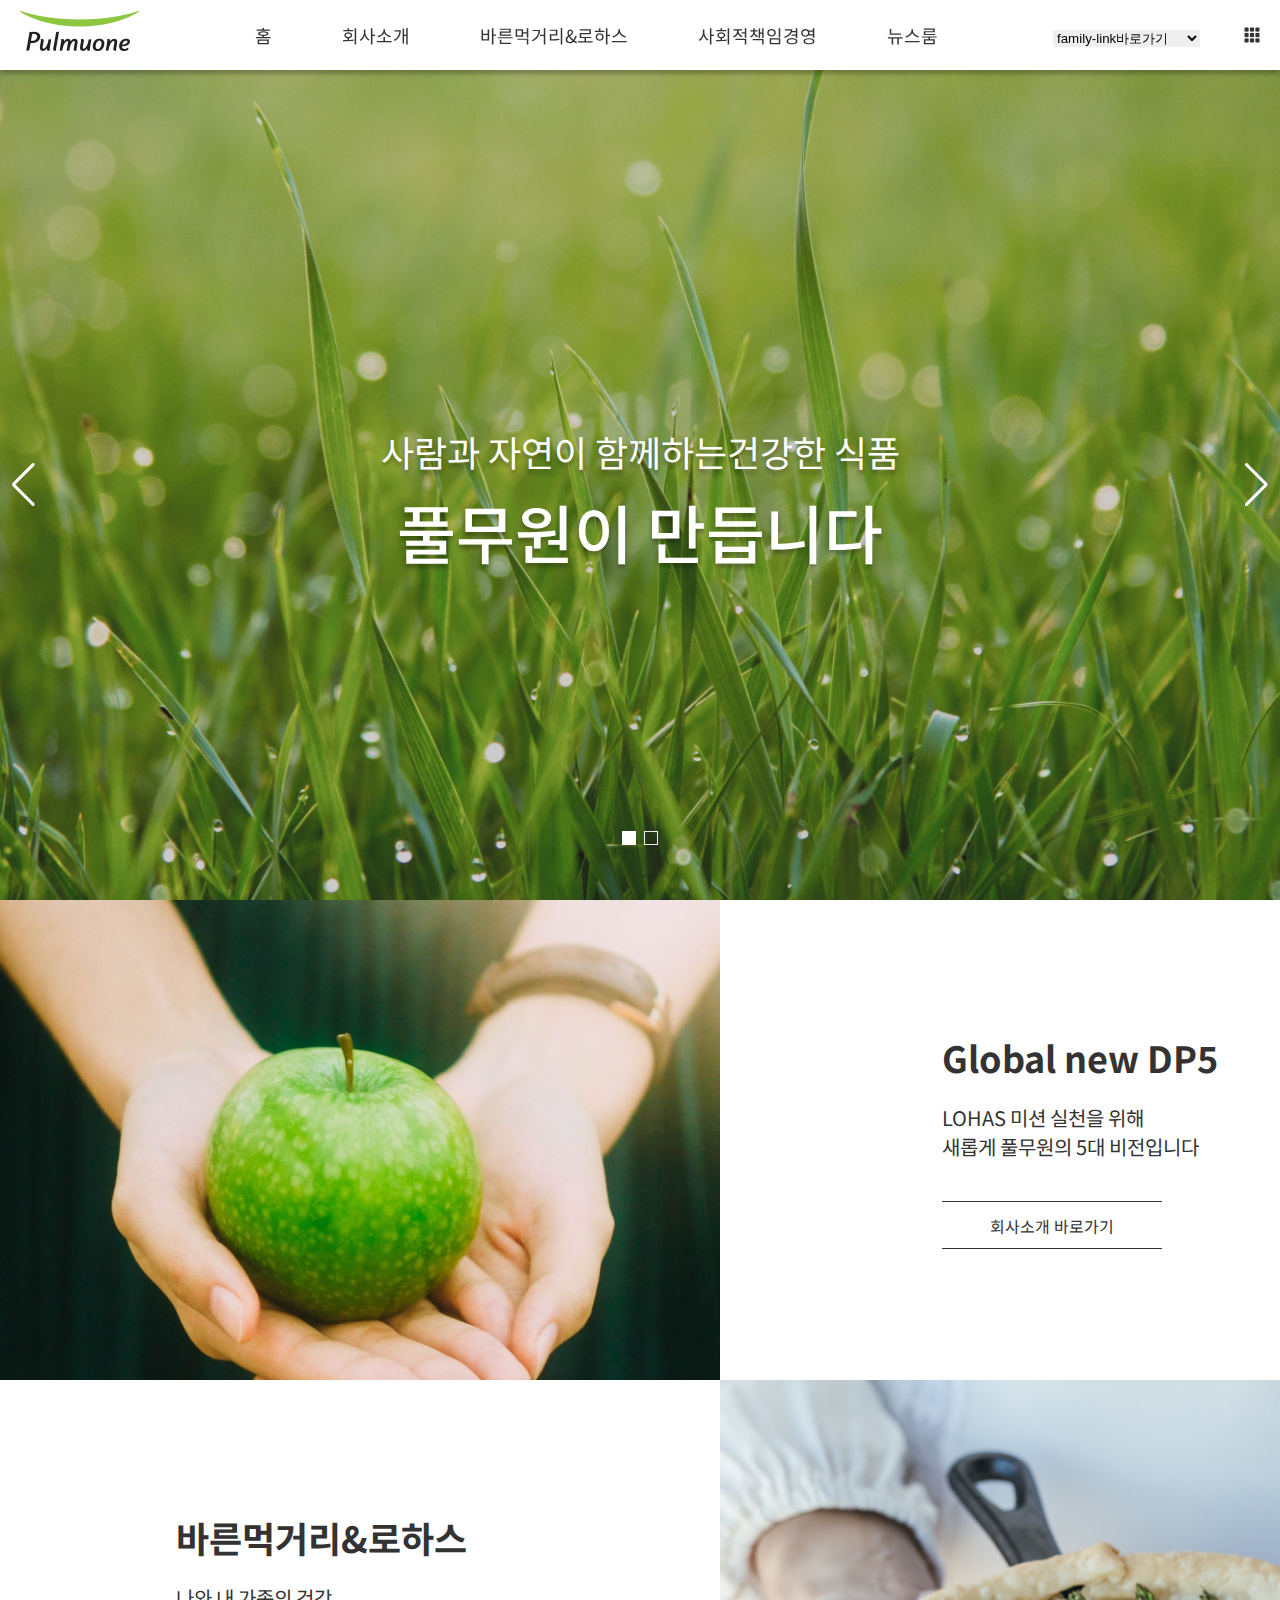
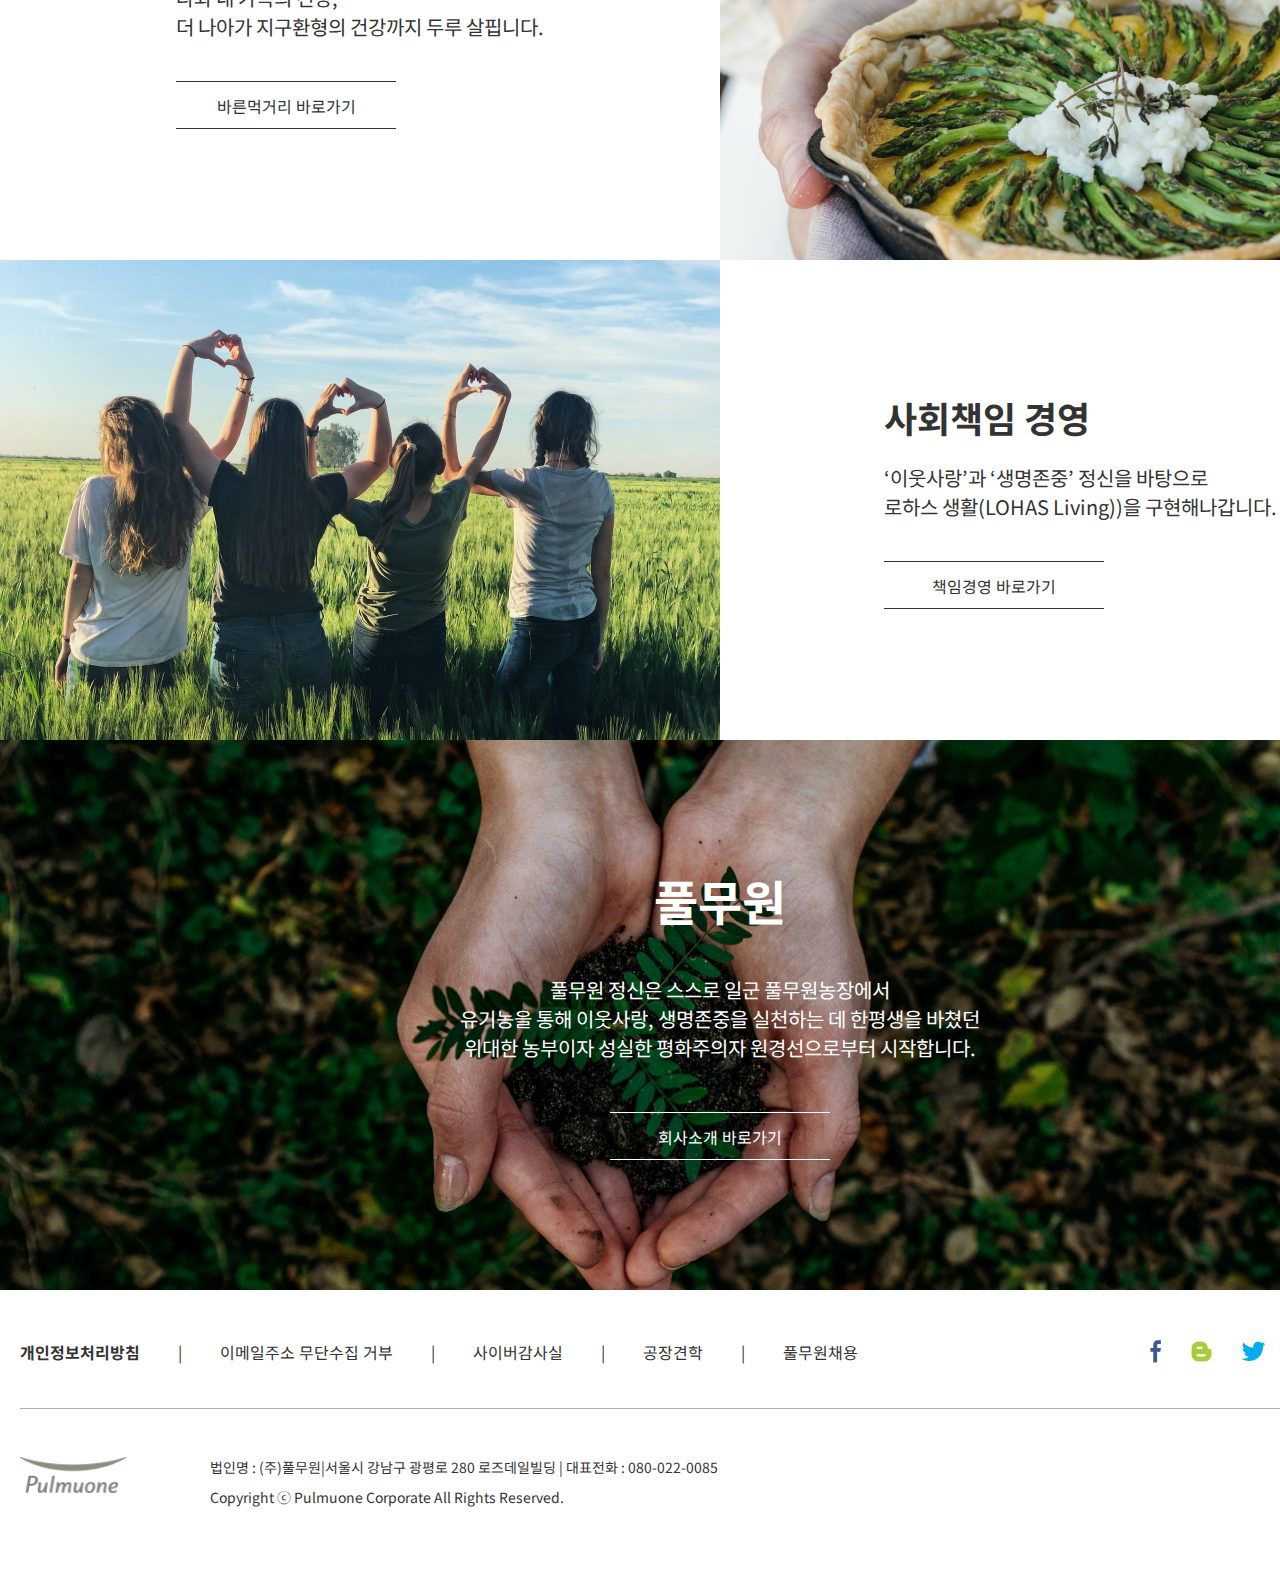
<file: index.html>
<!DOCTYPE html>
<html lang="en">
<head>
    <meta charset="UTF-8">
    <meta http-equiv="X-UA-Compatible" content="IE=edge">
    <meta name="viewport" content="width=device-width, initial-scale=1.0">
    <title>풀무원</title>
    <link
    rel="stylesheet"
    href="https://unpkg.com/swiper@8/swiper-bundle.min.css"/>
    <link href="https://fonts.googleapis.com/css2?family=Noto+Sans+KR:wght@400;500;700&display=swap" rel="stylesheet">
    <link rel="stylesheet" href="./css/default.css">
    <link rel="stylesheet" href="./css/mobile.css"  media="screen and (max-width: 767px)">
    <link rel="stylesheet" href="./css/pc.css" media="screen and (min-width: 768px">
    <script src="https://ajax.googleapis.com/ajax/libs/jquery/3.6.0/jquery.min.js"></script>
    <script src="https://unpkg.com/swiper@8/swiper-bundle.min.js"></script>
    <script src="./main.js"></script>
</head>
<body>
    <header id="main-header" class="container">
    <h1>
        <a href="./">
            <img src="./images/logo.png" alt="logo">
        </a>
    </h1>
    <nav id="gnb">
      <ul>
          <li><a href="./">홈</a></li>
          <li><a href="./sub01.html">회사소개</a></li>
          <li><a href="#">바른먹거리&로하스</a></li>
          <li><a href="./sub02.html">사회적책임경영</a></li>
          <li><a href="./sub03.html">뉴스룸</a></li>
      </ul>
  </nav>

    <div class="right-menu"  id="pc-only">
        <select name="family-link" id="family-link" >
            <option value="">family-link바로가기</option>
            <option value="">link</option>
            <option value="">link</option>
            <option value="">link</option>
        </select>
        <button id="site-map-btn">
            <img src="./img/Group.png" alt="site-map">
        </button>
    </div>
    <button id="gnb-toggle-btn" class="mobile-only">
        <img src="./img/mobile--toggle.svg" alt="main-menu">
    </button>
</header>
<!-- 슬라이더 컨테이너 -->
<div class="swiper">
    <div class="swiper-wrapper">
    <!-- Slides 컨텐츠-->
        <div class="swiper-slide s1">
            <div class="title">
                <h2>
                    <span>사람과 자연이 함께하는건강한 식품</span>
                    <br>풀무원이 만듭니다
                </h2>
            </div>
        </div>
        <div class="swiper-slide s2">
            <div class="title">
                <h2>
                    <span>사람과 자연을 함께 생각하는 브랜드</span>
                    <br>풀무원 입니다
                </h2>
            </div>
        </div>
    </div>
    <!-- 하단 버튼 -->
    <div class="swiper-pagination"></div>

    <!-- 이동화살표 -->
    <div class="swiper-button-prev"></div>
    <div class="swiper-button-next"></div>

  </div><!--슬라이더-->
  <!--메인 컨텐츠-->
  <main>
    <section id="content1" class="container">
      <img src="./images/contatns-img01.jpg" alt="1">
      <div class="text-box">
        <div class="text-box-inner">
        <h2>Global new DP5</h2>
        <p>LOHAS   미션 실천을 위해<br>
          새롭게 풀무원의 5대 비전입니다</p>
          <a href="#" class="detail-btn">회사소개 바로가기</a>
        </div>
      </div>
    </section>

    <section id="content2" class="container">
      <img src="./images/contatns-img02.jpg" alt="1">
      <div class="text-box">
        <div class="text-box-inner">
        <h2>바른먹거리&로하스</h2>
        <p>나와 내 가족의 건강,<br>
          더 나아가 지구환형의 건강까지 두루 살핍니다.</p>
          <a href="#" class="detail-btn">바른먹거리 바로가기</a>
      </div>
      </div>
    </section>

    <section id="content3" class="container">
      <img src="./images/contatns-img03.jpg" alt="1">
      <div class="text-box">
        <div class="text-box-inner">
        <h2>사회책임 경영</h2>
        <p>‘이웃사랑’과 ‘생명존중’ 정신을 바탕으로<br>
          로하스 생활(LOHAS Living))을 구현해나갑니다.</p> 
          <a href="#" class="detail-btn">책임경영 바로가기</a>
      </div>
      </div>
    </section>

    <section id="about">
      <div class="container">
      <h2>풀무원</h2>
      <p>풀무원 정신은 스스로 일군 풀무원농장에서 <br>
        유기농을 통해 이웃사랑, 생명존중을 실천하는 데 한평생을 바쳤던<br>
        위대한 농부이자 성실한 평화주의자 원경선으로부터 시작합니다.</p>
        <a href="#" class="detail-btn">회사소개 바로가기</a>
      </div>
    </section>
  </main>

  <footer id="main-footer">
    <div class="contatiner">
      <div class="menu-box">
        <ul class="footer-menu">
          <li><a href="#"><strong>개인정보처리방침</strong></a><span>|</span></li>
          <li><a href="#">이메일주소 무단수집 거부</a><span>|</span></li>
          <li><a href="#">사이버감사실</a><span>|</span></li>
          <li><a href="#">공장견학</a><span>|</span></li>
          <li><a href="#">풀무원채용</a></li>
        </ul>
        <ul class="sns-group">
          <li><a href="#"><img src="./images/페이스북.gif" alt="페이스북"></a></li>
          <li><a href="#"><img src="./images/icon_ft_sns02.gif" alt="풀무원"></a></li>
          <li><a href="#"><img src="./images/icon_ft_sns03.gif" alt="트위터"></a></li>
          <li><a href="#"><img src="./images/icon_ft_sns04.gif" alt="유투브"></a></li>
          <li><a href="#"><img src="./images/sns09.jpg" alt="인스타"></a></li>
          <li><a href="#"><img src="./images/sns08.png" alt="네이버블로그"></a></li>


        </ul>
      </div>
      <div class="footer-info">
        <img src="./images/logo 2.png" alt="footer-logo">
        <div class="footer-info-text">
          <p>법인명 : (주)풀무원<span>|</span>서울시 강남구 광평로 280 로즈데일빌딩 <span>|</span> 대표전화 : 080-022-0085</p>
          <p class="copy">Copyright ⓒ Pulmuone Corporate All Rights Reserved.</p>
        </div>
        <a href="#" class="top-btn"><img src="./images/arrow-up.png" alt="위로가기"></a>
      </div>

  </footer>
<div class="sitemap-modal" id="pc-only">
    <ul>
      <li><a href="#">회사소개</a>
        <ul>
          <li><a href="#">CEO 인사말</a></li>
          <li><a href="#">연혁</a></li>
          <li><a href="#">가치체계</a></li>
          <li><a href="#">사업소개</a></li>
        </ul>
      </li>
      <li><a href="#">바른먹거리&로하스</a>
        <ul>
          <li><a href="#">로하스 식품</a></li>
          <li><a href="#">바른먹거리</a></li>
          <li><a href="#">환경 캠페인</a></li>
        </ul>
      </li>
      <li><a href="#">사회책임경영</a>
        <ul>
          <li><a href="#">추진전략</a></li>
          <li><a href="#">활동 및 실적</a></li>
          <li><a href="#">수상</a></li>
        </ul>
      </li>
      <li><a href="#">뉴스룸</a>
        <ul>
          <li><a href="#">풀무원 뉴스</a></li>
          <li><a href="#">멀티미디어</a></li>
          <li><a href="#">공지사항</a></li>
        </ul>
      </li>
    </ul>    
    <button id="sitemap-modal-close">
        <img src="./img/carbon-close.svg" alt="close">
    </button>
</div>
<script src="./swiper.js"></script>
</body>
</html>
</file>
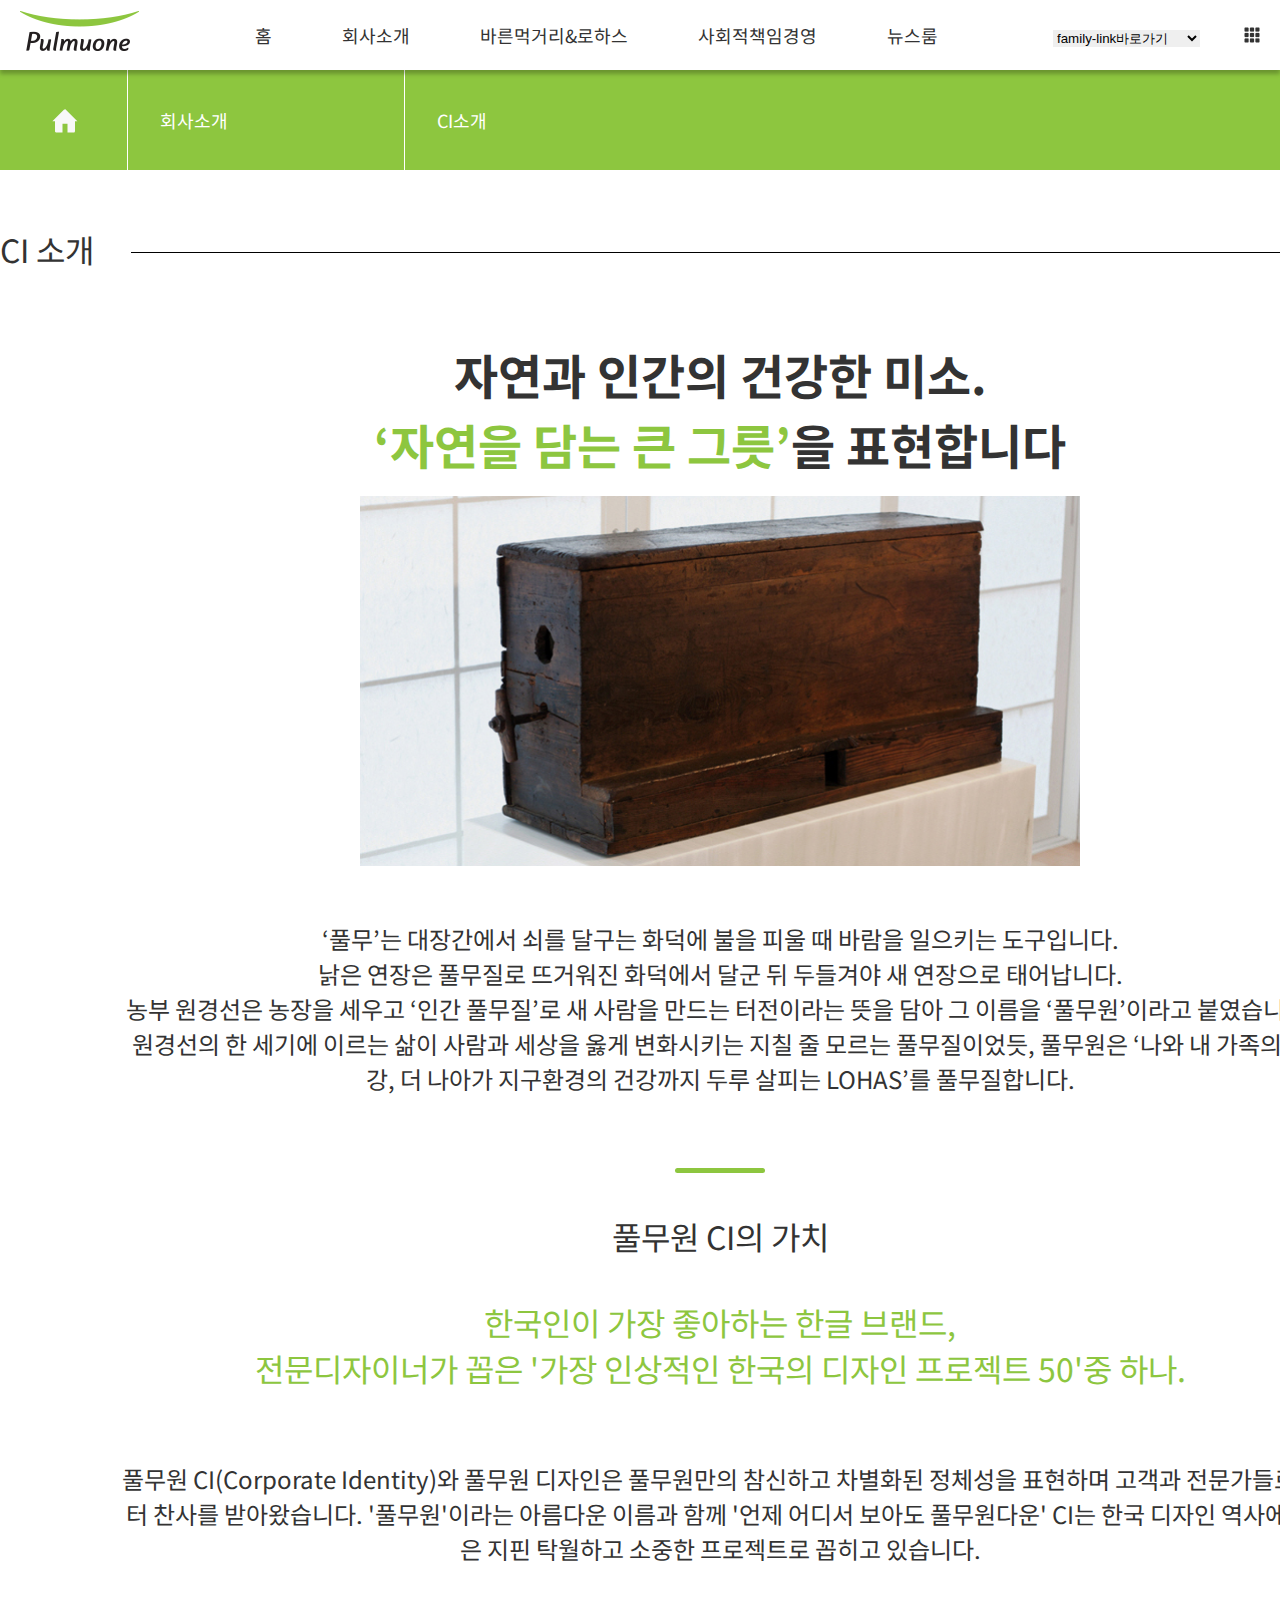
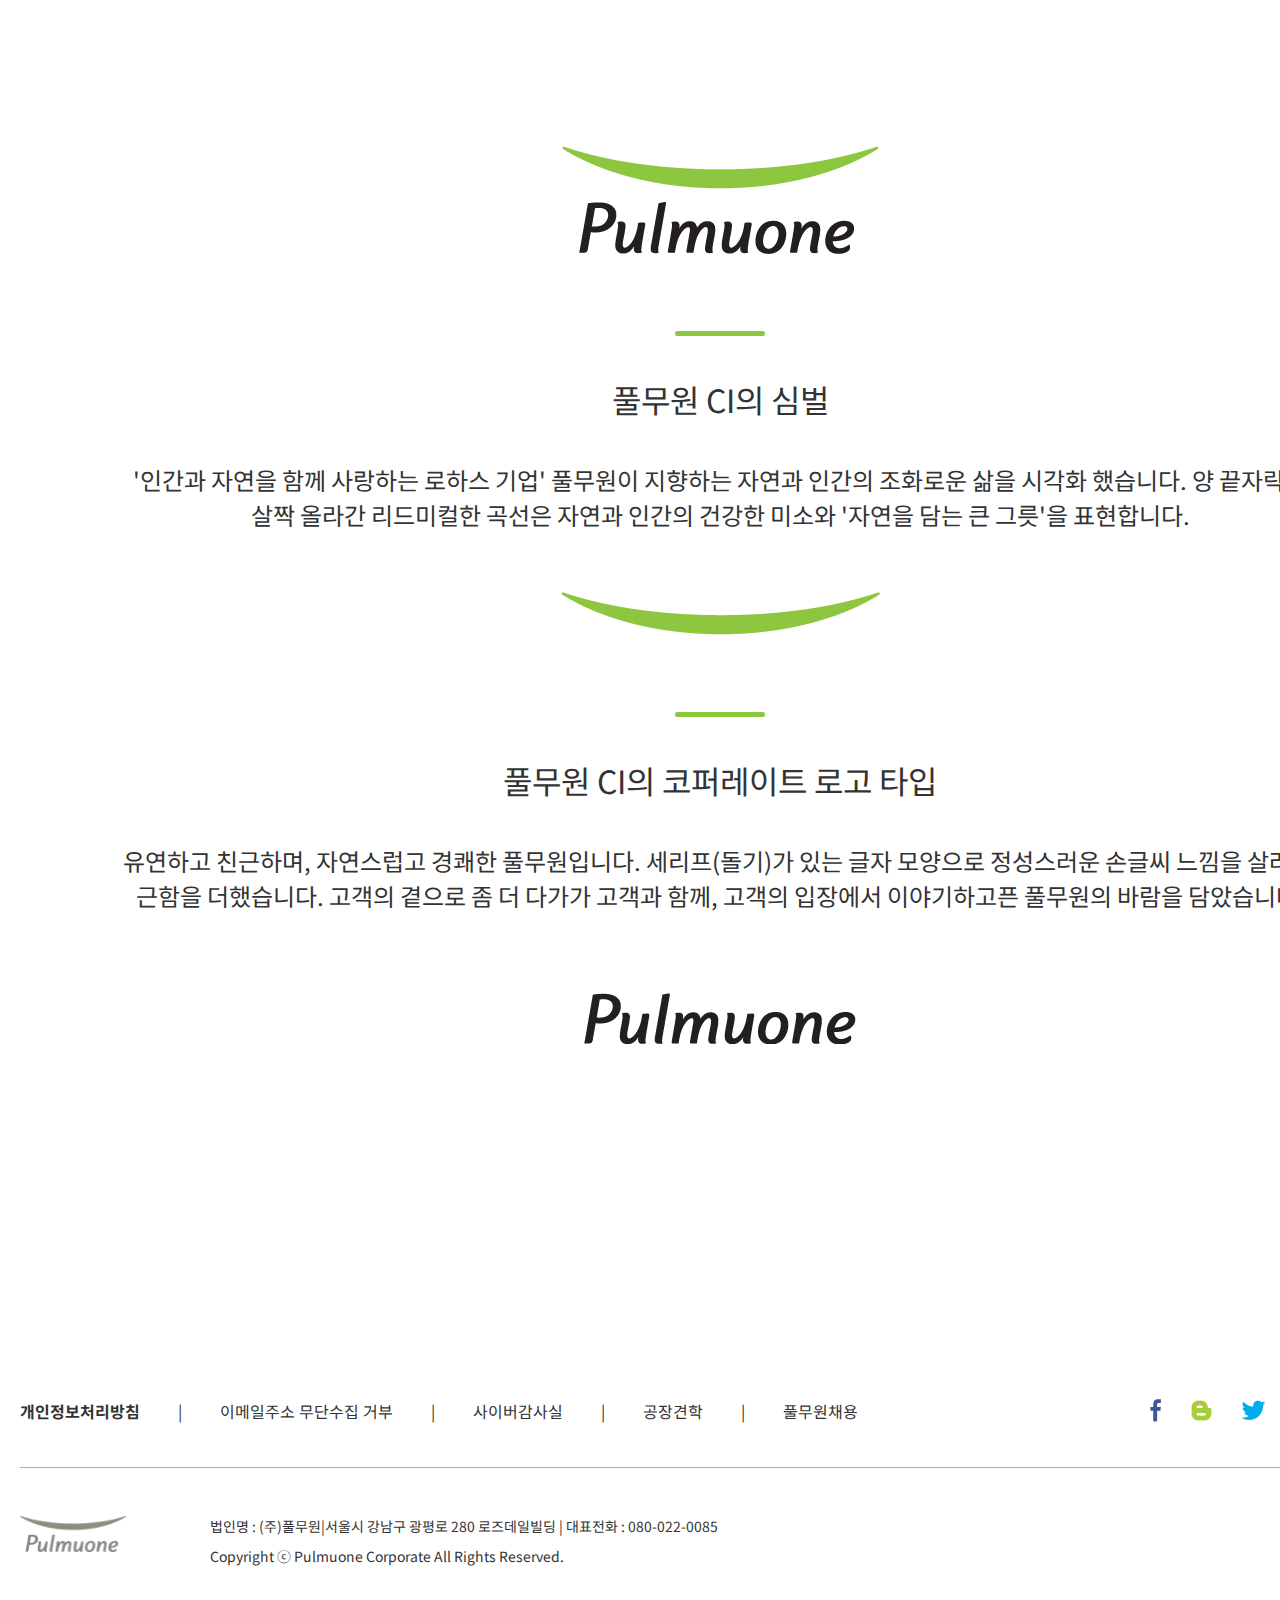
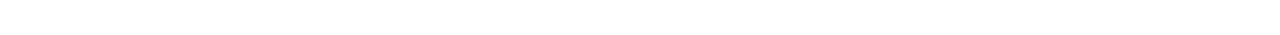
<file: sub01.html>
<!DOCTYPE html>
<html lang="en">
<head>
    <meta charset="UTF-8">
    <meta http-equiv="X-UA-Compatible" content="IE=edge">
    <meta name="viewport" content="width=device-width, initial-scale=1.0">
    <title>풀무원</title>
    <link
    rel="stylesheet"
    href="https://unpkg.com/swiper@8/swiper-bundle.min.css"/>
    <link href="https://fonts.googleapis.com/css2?family=Noto+Sans+KR:wght@400;500;700&display=swap" rel="stylesheet">
    <link rel="stylesheet" href="./css/default.css">
    <link rel="stylesheet" href="./css/mobile.css"  media="screen and (max-width: 767px)">
    <link rel="stylesheet" href="./css/pc.css" media="screen and (min-width: 768px">
    <link rel="stylesheet" href="./css/sub01.css">
    <link rel="stylesheet" href="./css/sub-mobile01.css"  media="screen and (max-width: 767px)">

    <script src="https://ajax.googleapis.com/ajax/libs/jquery/3.6.0/jquery.min.js"></script>
    <script src="https://unpkg.com/swiper@8/swiper-bundle.min.js"></script>
    <script src="./main.js"></script>
</head>
<body>
    <header id="main-header" class="container">
    <h1>
        <a href="./">
            <img src="./images/logo.png" alt="logo">
        </a>
    </h1>
    <nav id="gnb">
      <ul>
          <li><a href="./">홈</a></li>
          <li><a href="./sub01.html">회사소개</a></li>
          <li><a href="#">바른먹거리&로하스</a></li>
          <li><a href="./sub02.html">사회적책임경영</a></li>
          <li><a href="./sub03.html">뉴스룸</a></li>
      </ul>
  </nav>

    <div class="right-menu"  id="pc-only">
        <select name="family-link" id="family-link" >
            <option value="">family-link바로가기</option>
            <option value="">link</option>
            <option value="">link</option>
            <option value="">link</option>
        </select>
        <button id="site-map-btn">
            <img src="./img/Group.png" alt="site-map">
        </button>
    </div>
    <button id="gnb-toggle-btn" class="mobile-only">
        <img src="./img/mobile--toggle.svg" alt="main-menu">
    </button>
</header>
<section id="breadcrurmbs">
    <a href="#" id="home-icon"><img src="./img/ci_home-alt-fill.png" alt="home-icon"></a>
    <a href="#" id="info">회사소개</a>
    <a href="#" id="ci" class="pc-only">CI소개</a>
</section>
<main>
    <p class="small-h">CI 소개
        <img src="./img/line 11.png" alt="line" class="pc-only">
    </p>

    <section id="contants1">
        <h1>자연과 인간의 건강한 미소. <br>
            <span>‘자연을 담는 큰 그릇’</span>을 표현합니다</h1>
            <img src="./img/image 1 (5).jpg" alt="img1">
            <p>‘풀무’는 대장간에서 쇠를 달구는 화덕에 불을 피울 때 바람을 일으키는 도구입니다. <br>
                낡은 연장은 풀무질로 뜨거워진 화덕에서 달군 뒤 두들겨야 새 연장으로 태어납니다. <br>
               농부 원경선은 농장을 세우고 ‘인간 풀무질’로 새 사람을 만드는 터전이라는 뜻을 담아 그 이름을 ‘풀무원’이라고 붙였습니다. 원경선의 한 세기에 이르는 삶이 사람과 세상을 옳게 변화시키는 지칠 줄 모르는 풀무질이었듯, 풀무원은 ‘나와 내 가족의 건강, 더 나아가 지구환경의 건강까지 두루 살피는 LOHAS’를 풀무질합니다.
               </p>
    </section>
    <section id="contants2">
        <div class="bar"></div>
        <h3>풀무원 CI의 가치</h3>
        <p class="first-p">
            한국인이 가장 좋아하는 한글 브랜드, <br>
전문디자이너가 꼽은 '가장 인상적인 한국의 디자인 프로젝트 50'중 하나.
        </p>
        <p class="second">풀무원 CI(Corporate Identity)와 풀무원 디자인은 풀무원만의 참신하고 차별화된 정체성을 표현하며 고객과 전문가들로부터 찬사를 받아왔습니다. '풀무원'이라는 아름다운 이름과 함께 '언제 어디서 보아도 풀무원다운' CI는 한국 디자인 역사에 불은 지핀 탁월하고 소중한 프로젝트로 꼽히고 있습니다.
        </p>
    </section>
    <section id="contants3">
        <img src="./img/image 2 (1).jpg" alt="img2" class="logo-img1">
        <div class="bar"></div>
        <h3>풀무원 CI의 심벌</h3>
        <p>'인간과 자연을 함께 사랑하는 로하스 기업' 풀무원이 지향하는 자연과 인간의 조화로운 삶을 시각화 했습니다. 양 끝자락이 살짝 올라간 리드미컬한 곡선은 자연과 인간의 건강한 미소와 '자연을 담는 큰 그릇'을 표현합니다.</p>
        <img src="./img/image 3.jpg" alt="img3" class="logo-img2">
        <div class="bar"></div>
        <h3>풀무원 CI의  코퍼레이트 로고 타입</h3>
        <p>유연하고 친근하며, 자연스럽고 경쾌한 풀무원입니다. 세리프(돌기)가 있는 글자 모양으로 정성스러운 손글씨 느낌을 살려 친근함을 더했습니다. 고객의 곁으로 좀 더 다가가 고객과 함께, 고객의 입장에서 이야기하고픈 풀무원의 바람을 담았습니다.</p>
        <img src="./img/image 4.jpg" alt="img4" class="img4">
    </section>
</main>







  <footer id="main-footer">
    <div class="contatiner">
      <div class="menu-box">
        <ul class="footer-menu">
          <li><a href="#"><strong>개인정보처리방침</strong></a><span>|</span></li>
          <li><a href="#">이메일주소 무단수집 거부</a><span>|</span></li>
          <li><a href="#">사이버감사실</a><span>|</span></li>
          <li><a href="#">공장견학</a><span>|</span></li>
          <li><a href="#">풀무원채용</a></li>
        </ul>
        <ul class="sns-group">
          <li><a href="#"><img src="./images/페이스북.gif" alt="페이스북"></a></li>
          <li><a href="#"><img src="./images/icon_ft_sns02.gif" alt="풀무원"></a></li>
          <li><a href="#"><img src="./images/icon_ft_sns03.gif" alt="트위터"></a></li>
          <li><a href="#"><img src="./images/icon_ft_sns04.gif" alt="유투브"></a></li>
          <li><a href="#"><img src="./images/sns09.jpg" alt="인스타"></a></li>
          <li><a href="#"><img src="./images/sns08.png" alt="네이버블로그"></a></li>


        </ul>
      </div>
      <div class="footer-info">
        <img src="./images/logo 2.png" alt="footer-logo">
        <div class="footer-info-text">
          <p>법인명 : (주)풀무원<span>|</span>서울시 강남구 광평로 280 로즈데일빌딩 <span>|</span> 대표전화 : 080-022-0085</p>
          <p class="copy">Copyright ⓒ Pulmuone Corporate All Rights Reserved.</p>
        </div>
        <a href="#" class="top-btn"><img src="./images/arrow-up.png" alt="위로가기"></a>
      </div>

  </footer>
<div class="sitemap-modal" id="pc-only">
    <ul>
      <li><a href="#">회사소개</a>
        <ul>
          <li><a href="#">CEO 인사말</a></li>
          <li><a href="#">연혁</a></li>
          <li><a href="#">가치체계</a></li>
          <li><a href="#">사업소개</a></li>
        </ul>
      </li>
      <li><a href="#">바른먹거리&로하스</a>
        <ul>
          <li><a href="#">로하스 식품</a></li>
          <li><a href="#">바른먹거리</a></li>
          <li><a href="#">환경 캠페인</a></li>
        </ul>
      </li>
      <li><a href="#">사회책임경영</a>
        <ul>
          <li><a href="#">추진전략</a></li>
          <li><a href="#">활동 및 실적</a></li>
          <li><a href="#">수상</a></li>
        </ul>
      </li>
      <li><a href="#">뉴스룸</a>
        <ul>
          <li><a href="#">풀무원 뉴스</a></li>
          <li><a href="#">멀티미디어</a></li>
          <li><a href="#">공지사항</a></li>
        </ul>
      </li>
    </ul>    
    <button id="sitemap-modal-close">
        <img src="./img/carbon-close.svg" alt="close">
    </button>
</div>
<script src="./swiper.js"></script>
</body>
</html>
</file>
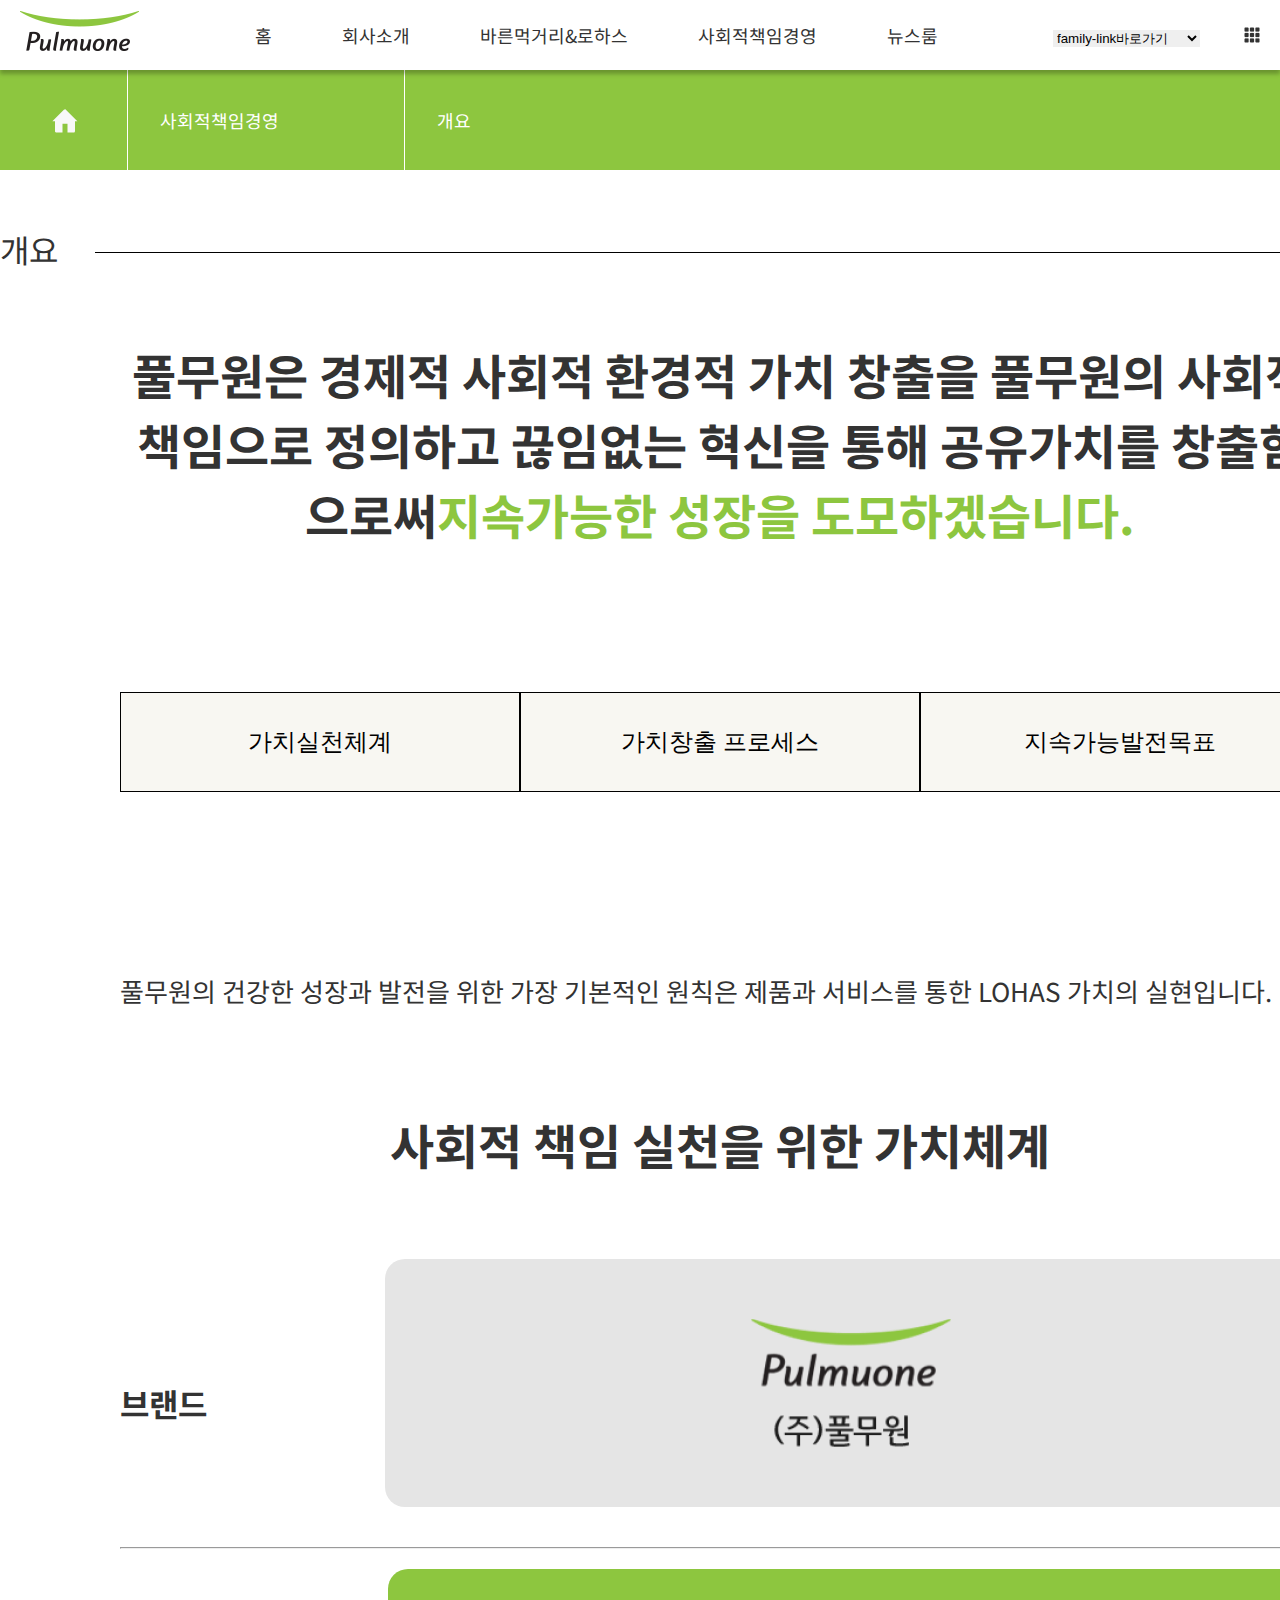
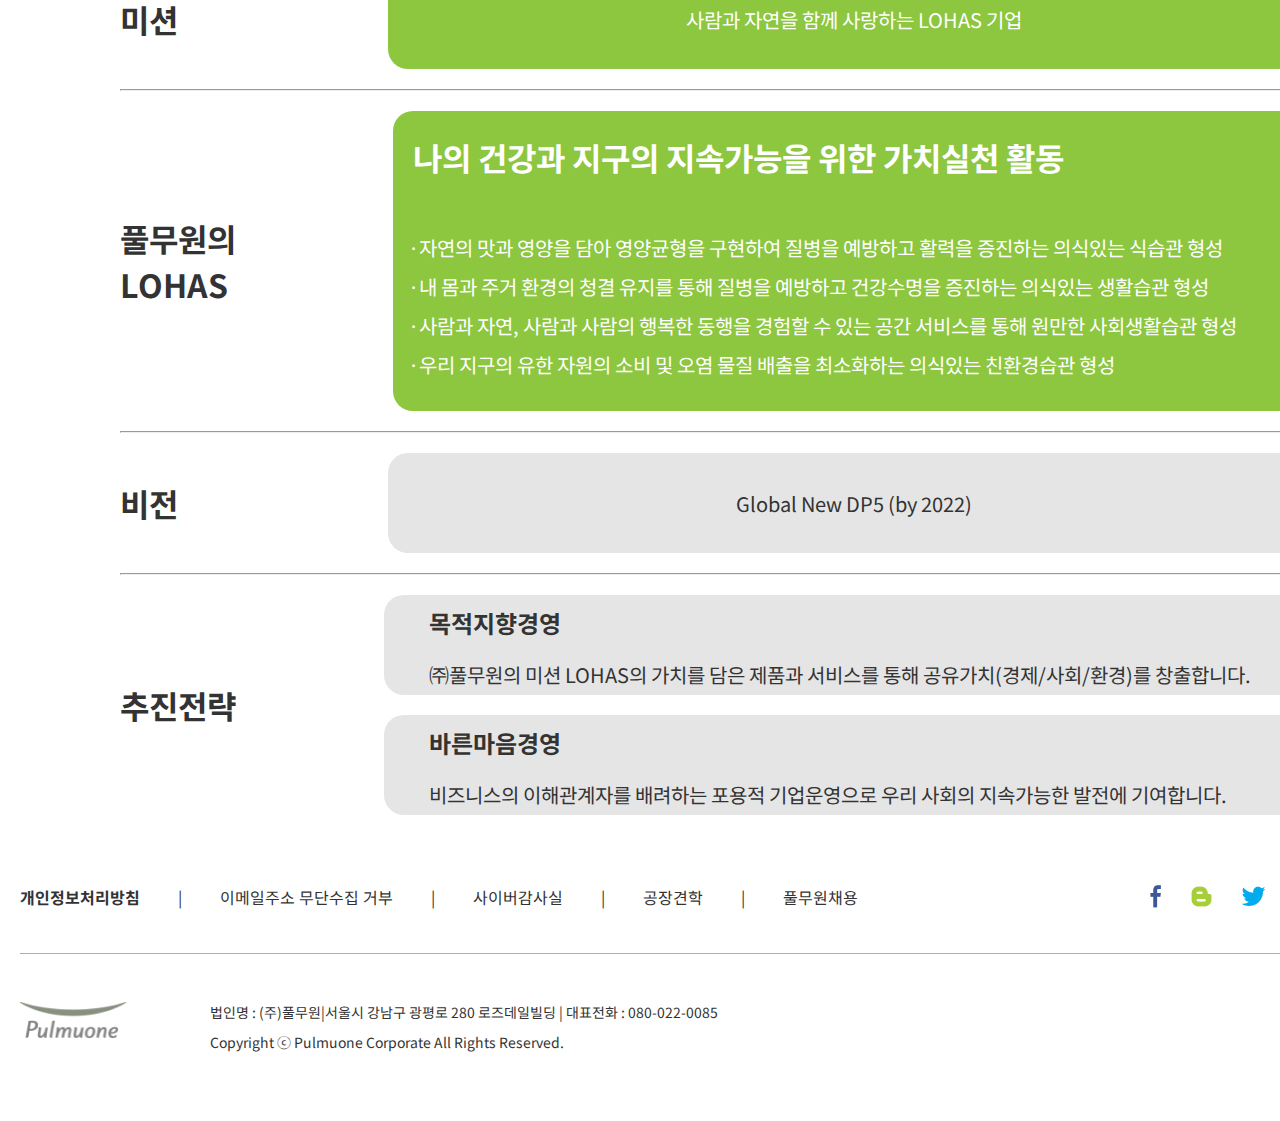
<file: sub02.html>
<!DOCTYPE html>
<html lang="en">
<head>
    <meta charset="UTF-8">
    <meta http-equiv="X-UA-Compatible" content="IE=edge">
    <meta name="viewport" content="width=device-width, initial-scale=1.0">
    <title>풀무원</title>
    <link
    rel="stylesheet"
    href="https://unpkg.com/swiper@8/swiper-bundle.min.css"/>
    <link href="https://fonts.googleapis.com/css2?family=Noto+Sans+KR:wght@400;500;700&display=swap" rel="stylesheet">
    <link rel="stylesheet" href="./css/default.css">
    <link rel="stylesheet" href="./css/mobile.css"  media="screen and (max-width: 767px)">
    <link rel="stylesheet" href="./css/pc.css" media="screen and (min-width: 768px">
    <link rel="stylesheet" href="./css/sub02.css">
    <link rel="stylesheet" href="./css/sub02-mobile.css"  media="screen and (max-width: 767px)">
    <script src="https://ajax.googleapis.com/ajax/libs/jquery/3.6.0/jquery.min.js"></script>
    <script src="https://unpkg.com/swiper@8/swiper-bundle.min.js"></script>
    <script src="./main.js"></script>
</head>
<body>
    <header id="main-header" class="container">
    <h1>
        <a href="./">
            <img src="./images/logo.png" alt="logo">
        </a>
    </h1>
    <nav id="gnb">
      <ul>
          <li><a href="./">홈</a></li>
          <li><a href="./sub01.html">회사소개</a></li>
          <li><a href="#">바른먹거리&로하스</a></li>
          <li><a href="./sub02.html">사회적책임경영</a></li>
          <li><a href="./sub03.html">뉴스룸</a></li>
      </ul>
  </nav>

    <div class="right-menu"  id="pc-only">
        <select name="family-link" id="family-link" >
            <option value="">family-link바로가기</option>
            <option value="">link</option>
            <option value="">link</option>
            <option value="">link</option>
        </select>
        <button id="site-map-btn">
            <img src="./img/Group.png" alt="site-map">
        </button>
    </div>
    <button id="gnb-toggle-btn" class="mobile-only">
        <img src="./img/mobile--toggle.svg" alt="main-menu">
    </button>
</header>
<section id="breadcrurmbs">
    <a href="#" id="home-icon"><img src="./img/ci_home-alt-fill.png" alt="home-icon"></a>
    <a href="#" id="info">사회적책임경영</a>
    <a href="#" id="ci" class="pc-only">개요</a>
</section>

<main>
    <p class="small-h">개요
        <img src="./img/line 11.png" alt="line" class="pc-only">
    </p>
    <h1 class="top-title">풀무원은 경제적 사회적 환경적 가치 창출을 풀무원의 사회적책임으로 정의하고 끊임없는 혁신을 통해 공유가치를 창출함으로써<span>지속가능한 성장을 도모하겠습니다.</span> </h1>

    <div id="tap-group">
        <div id="bar-01">
            <a href="#"><button id="btn1" class="on">        
                가치실천체계
            </button>
          </a>
        </div>
        <div id="bar-02">
          <a href="#">
            <button id="btn2">        
              가치창출 프로세스
            </button>
          </a>
        </div>
        <div id="bar-03">
            <a href="#">
              <button id="btn3">        
                지속가능발전목표
              </button>
            </a>
          </div>
  
    </div>
    
    <p class="p1">풀무원의 건강한 성장과 발전을 위한 가장 기본적인 원칙은 제품과 서비스를 통한 LOHAS 가치의 실현입니다.</p>

    <section id="title">
        <h1>사회적 책임 실천을 위한 가치체계</h1>
        <div class="title-contants">
        <h3 class="h1">브랜드</h3>
    <div class="logo">
        <img src="./img/image 5.png" alt="logo">
    </div>
</div>
<hr class="pc-only">
<div class="title-contants">
    <h3 class="h2">미션</h3>
<div class="contants2">
    <p>사람과 자연을 함께 사랑하는 LOHAS 기업</p>
</div>
</div>
<hr class="pc-only">


<div class="title-contants">
    <h3 class="h3">풀무원의 LOHAS</h3>
<div class="contants3">
    <h3>나의 건강과 지구의 지속가능을 위한 가치실천 활동</h3>
    <p>
        ·자연의 맛과 영양을 담아 영양균형을 구현하여 질병을 예방하고 활력을 증진하는 의식있는 식습관 형성 </p>
        <p>        ·내 몸과 주거 환경의 청결 유지를 통해 질병을 예방하고 건강수명을 증진하는 의식있는 생활습관 형성
        </p>
        <p>        ·사람과 자연, 사람과 사람의 행복한 동행을 경험할 수 있는 공간 서비스를  통해 원만한 사회생활습관 형성
        </p>
        <p>·우리 지구의 유한 자원의 소비 및 오염 물질 배출을 최소화하는 의식있는 친환경습관 형성</p>
</div>
</div>
<hr class="pc-only">

<div class="title-contants">
    <h3 class="h2">비전</h3>
<div class="contants4">
    <p>Global New DP5 (by 2022)</p>
</div>
</div>
<hr class="pc-only">
<div class="title-contants">
    <h3 class="h4">추진전략</h3>
    <div class="contants-1">
<div class="contants5">
    <h3>목적지향경영</h3>
    <p>㈜풀무원의 미션 LOHAS의 가치를 담은 제품과 서비스를 통해 공유가치(경제/사회/환경)를 창출합니다.</p>
</div>
<div class="contants6">
    <h3>바른마음경영</h3>
    <p>비즈니스의 이해관계자를 배려하는 포용적 기업운영으로 우리 사회의 지속가능한 발전에 기여합니다.</p>
</div>
</div>
</div>






    </section>
</main>















  <footer id="main-footer">
    <div class="contatiner">
      <div class="menu-box">
        <ul class="footer-menu">
          <li><a href="#"><strong>개인정보처리방침</strong></a><span>|</span></li>
          <li><a href="#">이메일주소 무단수집 거부</a><span>|</span></li>
          <li><a href="#">사이버감사실</a><span>|</span></li>
          <li><a href="#">공장견학</a><span>|</span></li>
          <li><a href="#">풀무원채용</a></li>
        </ul>
        <ul class="sns-group">
          <li><a href="#"><img src="./images/페이스북.gif" alt="페이스북"></a></li>
          <li><a href="#"><img src="./images/icon_ft_sns02.gif" alt="풀무원"></a></li>
          <li><a href="#"><img src="./images/icon_ft_sns03.gif" alt="트위터"></a></li>
          <li><a href="#"><img src="./images/icon_ft_sns04.gif" alt="유투브"></a></li>
          <li><a href="#"><img src="./images/sns09.jpg" alt="인스타"></a></li>
          <li><a href="#"><img src="./images/sns08.png" alt="네이버블로그"></a></li>


        </ul>
      </div>
      <div class="footer-info">
        <img src="./images/logo 2.png" alt="footer-logo">
        <div class="footer-info-text">
          <p>법인명 : (주)풀무원<span>|</span>서울시 강남구 광평로 280 로즈데일빌딩 <span>|</span> 대표전화 : 080-022-0085</p>
          <p class="copy">Copyright ⓒ Pulmuone Corporate All Rights Reserved.</p>
        </div>
        <a href="#" class="top-btn"><img src="./images/arrow-up.png" alt="위로가기"></a>
      </div>

  </footer>
<div class="sitemap-modal" id="pc-only">
    <ul>
      <li><a href="#">회사소개</a>
        <ul>
          <li><a href="#">CEO 인사말</a></li>
          <li><a href="#">연혁</a></li>
          <li><a href="#">가치체계</a></li>
          <li><a href="#">사업소개</a></li>
        </ul>
      </li>
      <li><a href="#">바른먹거리&로하스</a>
        <ul>
          <li><a href="#">로하스 식품</a></li>
          <li><a href="#">바른먹거리</a></li>
          <li><a href="#">환경 캠페인</a></li>
        </ul>
      </li>
      <li><a href="#">사회책임경영</a>
        <ul>
          <li><a href="#">추진전략</a></li>
          <li><a href="#">활동 및 실적</a></li>
          <li><a href="#">수상</a></li>
        </ul>
      </li>
      <li><a href="#">뉴스룸</a>
        <ul>
          <li><a href="#">풀무원 뉴스</a></li>
          <li><a href="#">멀티미디어</a></li>
          <li><a href="#">공지사항</a></li>
        </ul>
      </li>
    </ul>    
    <button id="sitemap-modal-close">
        <img src="./img/carbon-close.svg" alt="close">
    </button>
</div>
<script src="./swiper.js"></script>
</body>
</html>
</file>
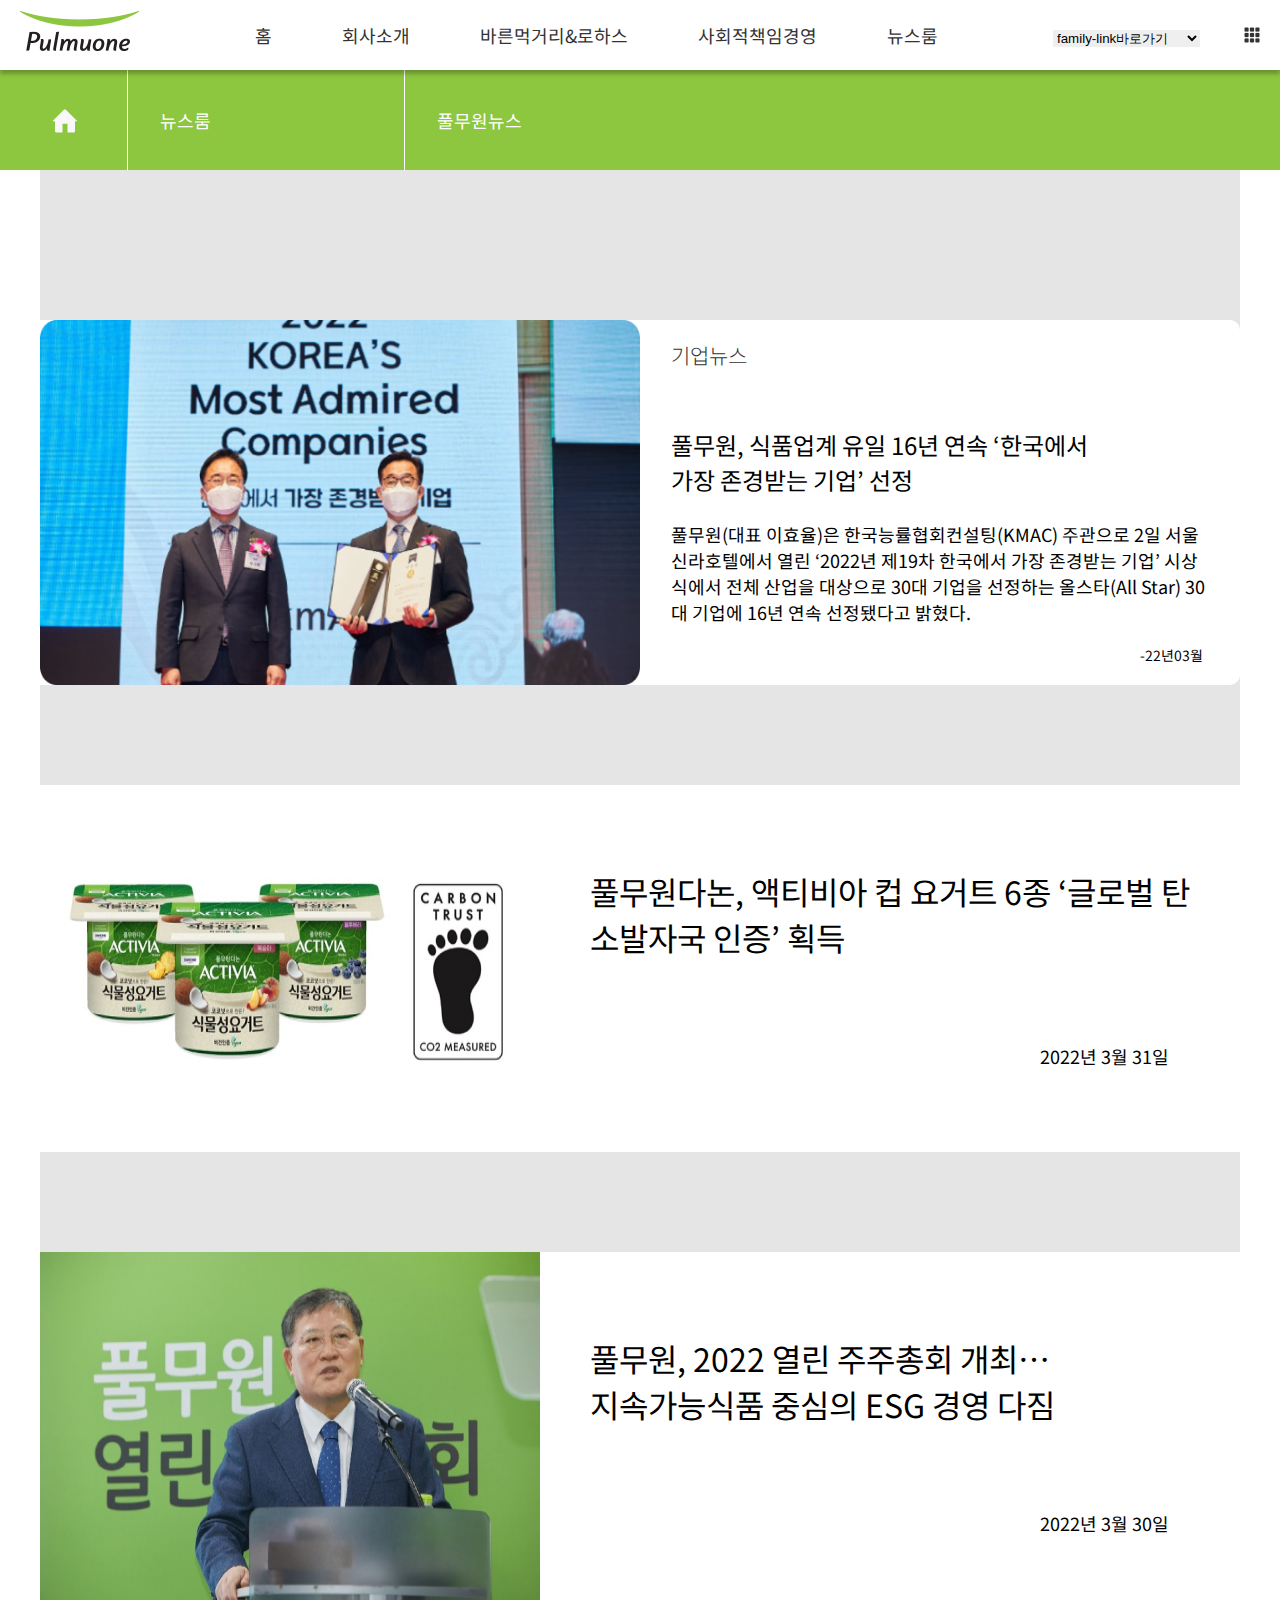
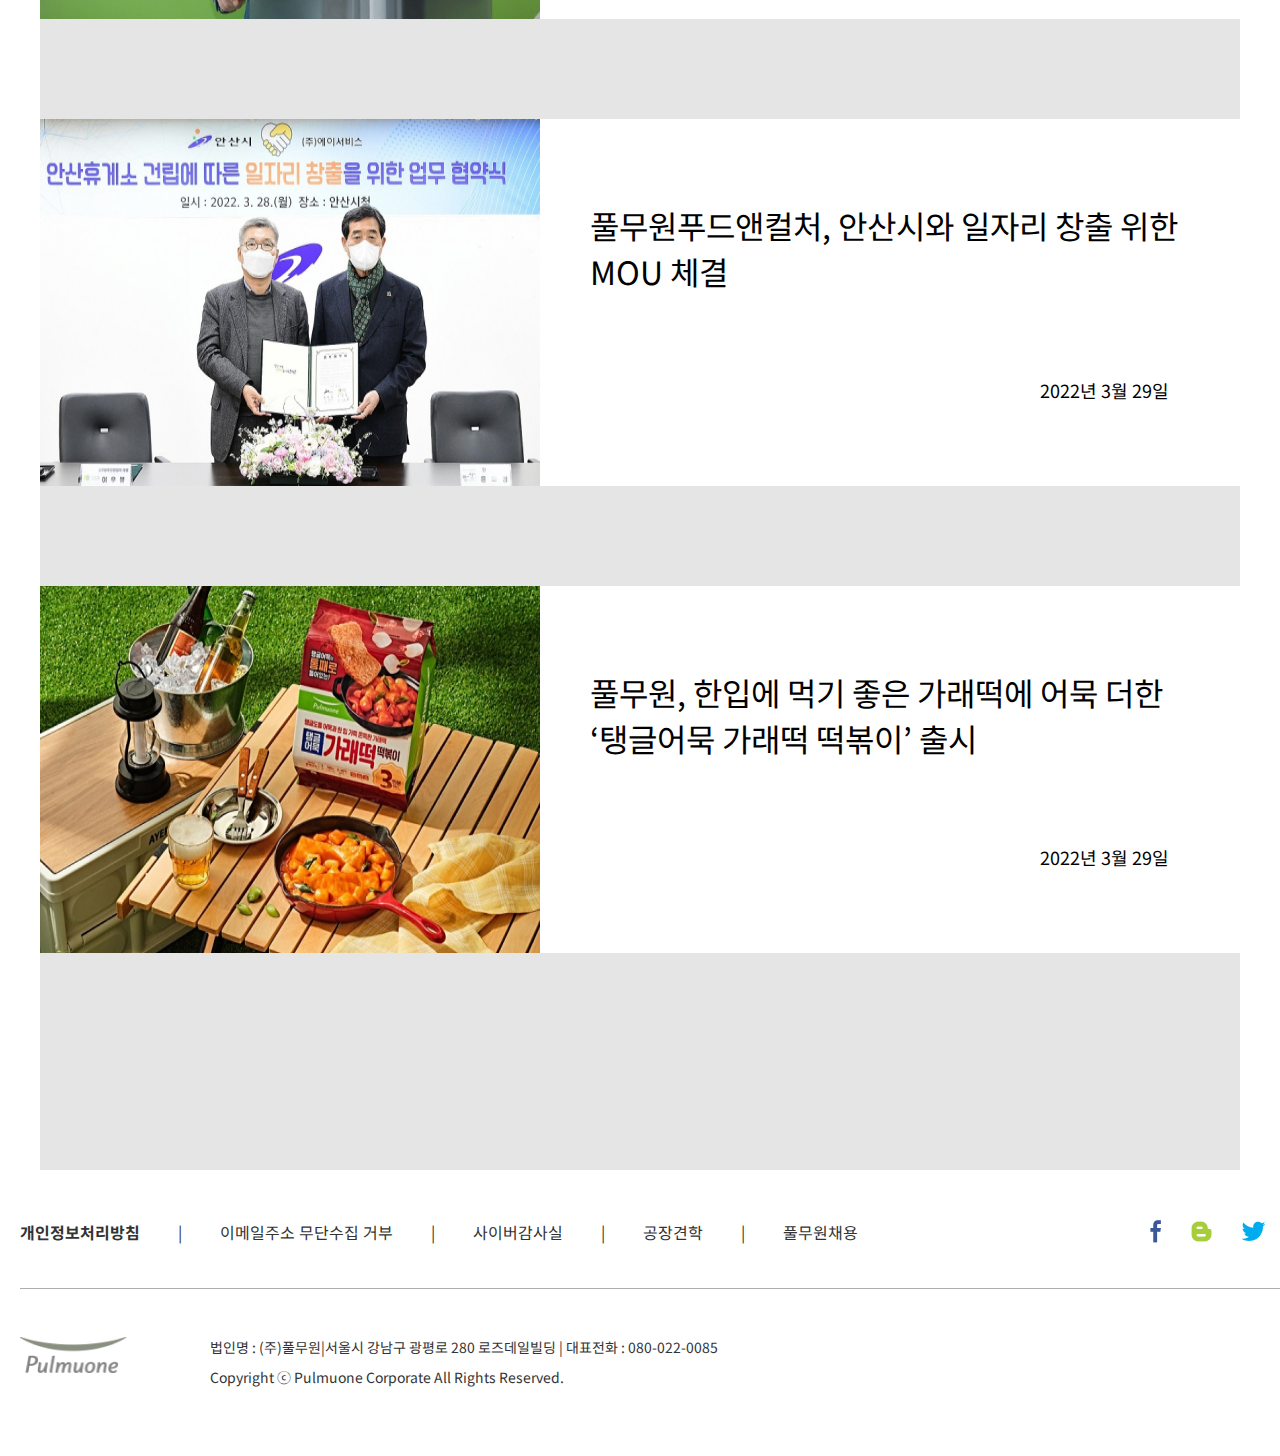
<file: sub03.html>
<!DOCTYPE html>
<html lang="en">
<head>
    <meta charset="UTF-8">
    <meta http-equiv="X-UA-Compatible" content="IE=edge">
    <meta name="viewport" content="width=device-width, initial-scale=1.0">
    <title>풀무원</title>
    <link
    rel="stylesheet"
    href="https://unpkg.com/swiper@8/swiper-bundle.min.css"/>
    <link href="https://fonts.googleapis.com/css2?family=Noto+Sans+KR:wght@400;500;700&display=swap" rel="stylesheet">
    <link rel="stylesheet" href="./css/default.css">
    <link rel="stylesheet" href="./css/mobile.css"  media="screen and (max-width: 767px)">
    <link rel="stylesheet" href="./css/pc.css" media="screen and (min-width: 768px">
    <link rel="stylesheet" href="./css/sub03.css">
    <link rel="stylesheet" href="./css/sub-mobile03.css"  media="screen and (max-width: 767px)">
    <script src="https://ajax.googleapis.com/ajax/libs/jquery/3.6.0/jquery.min.js"></script>
    <script src="https://unpkg.com/swiper@8/swiper-bundle.min.js"></script>
    <script src="./main.js"></script>
</head>
<body>
    <header id="main-header" class="container">
    <h1>
        <a href="./">
            <img src="./images/logo.png" alt="logo">
        </a>
    </h1>
    <nav id="gnb">
        <ul>
            <li><a href="./">홈</a></li>
            <li><a href="./sub01.html">회사소개</a></li>
            <li><a href="#">바른먹거리&로하스</a></li>
            <li><a href="./sub02.html">사회적책임경영</a></li>
            <li><a href="./sub03.html">뉴스룸</a></li>
        </ul>
    </nav>

    <div class="right-menu"  id="pc-only">
        <select name="family-link" id="family-link" >
            <option value="">family-link바로가기</option>
            <option value="">link</option>
            <option value="">link</option>
            <option value="">link</option>
        </select>
        <button id="site-map-btn">
            <img src="./img/Group.png" alt="site-map">
        </button>
    </div>
    <button id="gnb-toggle-btn" class="mobile-only">
        <img src="./img/mobile--toggle.svg" alt="main-menu">
    </button>
</header>
<section id="breadcrurmbs">
    <a href="#" id="home-icon"><img src="./img/ci_home-alt-fill.png" alt="home-icon"></a>
    <a href="#" id="info">뉴스룸</a>
    <a href="#" id="ci" class="pc-only">풀무원뉴스</a>
</section>

<main>
<section id="news1">
  <img src="./img/image 6.jpg" alt="news1">
  <div class="news-text">
  <h3>기업뉴스</h3>
  <a href="#">
  <div class="text">
    <h3>풀무원, 식품업계 유일 16년 연속 
      ‘한국에서 가장 존경받는 기업’ 선정
      </h3>
      <p>풀무원(대표 이효율)은 한국능률협회컨설팅(KMAC) 주관으로 2일 서울 신라호텔에서 열린 ‘2022년 제19차 한국에서 가장 존경받는 기업’ 시상식에서 전체 산업을 대상으로 30대 기업을 선정하는 올스타(All Star) 30대 기업에 16년 연속 선정됐다고 밝혔다.</p>
      <p class="date"> -22년03월</p>
    </div>
  </div>
</a>
</section>


<section id="news2">
  <img src="./img/image 10.jpg" alt="news2">
  <div class="news-text">
    <a href="#">
  <div class="text">
    <p>풀무원다논, 액티비아 컵 요거트 6종
      ‘글로벌 탄소발자국 인증’ 획득</p>
      <p class="date">2022년 3월 31일</p>
    </div>
  </a>
  </div>
</section>
<section id="news3">
  <img src="./img/image 7.jpg" alt="news3">
  <div class="news-text">
    <a href="#">
  <div class="text">
    <p>풀무원, 2022 열린 주주총회 개최…<br>
      지속가능식품 중심의 ESG 경영 다짐</p>
      <p class="date"> 2022년 3월 30일</p>
    </div>
  </a>
  </div>
</section>

<section id="news4">
  <img src="./img/image 9.jpg" alt="news4">
  <div class="news-text">
    <a href="#">
  <div class="text">
    <p>풀무원푸드앤컬처, 안산시와 일자리 창출 위한 MOU 체결</p>
      <p class="date">2022년 3월 29일</p>
    </div>
  </a>
  </div>
</section>

<section id="news5">
  <img src="./img/image 8.jpg" alt="news5">
  <div class="news-text">
    <a href="#">
  <div class="text">
    <p>풀무원, 한입에 먹기 좋은 가래떡에 어묵 더한
      ‘탱글어묵 가래떡 떡볶이’ 출시</p>
      <p class="date">2022년 3월 29일</p>
    </div>
  </a>
  </div>
</section>



</main>














  <footer id="main-footer">
    <div class="contatiner">
      <div class="menu-box">
        <ul class="footer-menu">
          <li><a href="#"><strong>개인정보처리방침</strong></a><span>|</span></li>
          <li><a href="#">이메일주소 무단수집 거부</a><span>|</span></li>
          <li><a href="#">사이버감사실</a><span>|</span></li>
          <li><a href="#">공장견학</a><span>|</span></li>
          <li><a href="#">풀무원채용</a></li>
        </ul>
        <ul class="sns-group">
          <li><a href="#"><img src="./images/페이스북.gif" alt="페이스북"></a></li>
          <li><a href="#"><img src="./images/icon_ft_sns02.gif" alt="풀무원"></a></li>
          <li><a href="#"><img src="./images/icon_ft_sns03.gif" alt="트위터"></a></li>
          <li><a href="#"><img src="./images/icon_ft_sns04.gif" alt="유투브"></a></li>
          <li><a href="#"><img src="./images/sns09.jpg" alt="인스타"></a></li>
          <li><a href="#"><img src="./images/sns08.png" alt="네이버블로그"></a></li>


        </ul>
      </div>
      <div class="footer-info">
        <img src="./images/logo 2.png" alt="footer-logo">
        <div class="footer-info-text">
          <p>법인명 : (주)풀무원<span>|</span>서울시 강남구 광평로 280 로즈데일빌딩 <span>|</span> 대표전화 : 080-022-0085</p>
          <p class="copy">Copyright ⓒ Pulmuone Corporate All Rights Reserved.</p>
        </div>
        <a href="#" class="top-btn"><img src="./images/arrow-up.png" alt="위로가기"></a>
      </div>

  </footer>
<div class="sitemap-modal" id="pc-only">
    <ul>
      <li><a href="#">회사소개</a>
        <ul>
          <li><a href="#">CEO 인사말</a></li>
          <li><a href="#">연혁</a></li>
          <li><a href="#">가치체계</a></li>
          <li><a href="#">사업소개</a></li>
        </ul>
      </li>
      <li><a href="#">바른먹거리&로하스</a>
        <ul>
          <li><a href="#">로하스 식품</a></li>
          <li><a href="#">바른먹거리</a></li>
          <li><a href="#">환경 캠페인</a></li>
        </ul>
      </li>
      <li><a href="#">사회책임경영</a>
        <ul>
          <li><a href="#">추진전략</a></li>
          <li><a href="#">활동 및 실적</a></li>
          <li><a href="#">수상</a></li>
        </ul>
      </li>
      <li><a href="#">뉴스룸</a>
        <ul>
          <li><a href="#">풀무원 뉴스</a></li>
          <li><a href="#">멀티미디어</a></li>
          <li><a href="#">공지사항</a></li>
        </ul>
      </li>
    </ul>    
    <button id="sitemap-modal-close">
        <img src="./img/carbon-close.svg" alt="close">
    </button>
</div>
<script src="./swiper.js"></script>
</body>
</html>
</file>
<file: css/default.css>
:root{
    --text-color:#333;
    --main-color:#8DC63F;
}
*{
    margin: 0;
    padding: 0;
    box-sizing: border-box;
}
body{
    font-family: 'Noto Sans KR', sans-serif;
    color: var(--text-color);
}
ul{
    list-style-type: none;
}
a{
    text-decoration: none;
}
</file>
<file: css/mobile.css>
body{
}
#pc-only{
    display: none;
}
.container{
    width: 100%;
    margin: 0 auto;
}
#main-header{
    width: 100%;
    position: relative;
    height: 70px;
    display: flex;
    justify-content: center;
    /* justify-content: space-between; */
    align-items: center;
    box-shadow: 0px 4px 4px rgba(0, 0, 0, 0.25);
}
#main-header>h1{
    justify-content: center;
}
#main-header>h1>a> img{
    width: 100px;
}
#gnb{
    background: rgba(162, 196, 165, 0.8);
    position: absolute;
    width:100%;
    top: 70px;
    padding: 20px 15px;
    display: none;
}
#gnb.on{
display: block;
z-index: 100;
}
#gnb>ul>li:not(:last-child){
margin-bottom: 1.5em;
}
#gnb>ul>li>a{
    color: #f5f5f5;
    font-size: 18px;
}
.rigth-menu{
    display: flex;
}
#gnb-toggle-btn{
    position: absolute;
    right: 20px;
    top: 20px;
    border-style: none;
    background-color: transparent;
}
#gnb-toggle-btn:hover{
    cursor: pointer;
}
.swiper {
    width: 100%;
    height: calc(100vh - 70px);
    background: #ccc;
}
.swiper .swiper-slide.s1{
    background-image: url(../images/bg.jpg);
    background-size: cover;
}
.swiper .swiper-slide.s2{
    background-image: url(../images/main--visual2.jpg);
    background-size: cover;
}
.swiper .swiper-slide{
    display: flex;
    justify-content: center;
    align-items: center;
    text-align: center;
}
.title{
    color: #fff;
    text-shadow: 0px 4px 4px rgba(0, 0, 0, 0.3);
    transform: translateY(-50px);
}
.title h2{ 
    font-size: 36px;
    font-weight: 500;
}
.title h2 span{
    font-size: 24px;
    font-weight: 400;
}
.swiper-button-prev,
.swiper-button-next{
    color: #fff;
    display: none;
}
.swiper-pagination-bullet{
    width: 14px;
    height: 14px;
    border: 1.5px solid rgba(255, 255, 255, 0.905);
    border-radius: 0;
    background-color: transparent;
    opacity: 1;
}
.swiper-pagination-bullet-active{
    background-color: #fff;
    opacity: 1;
}
.swiper-pagination{
    bottom: 50px !important;
}
main{
    width: 100%;
    margin: 0 auto;
}
main section.container {
    /* display: flex; */
}
main section.container .text-box{
    height: 300px;
    display: flex;
    flex-direction: column;
    align-items: center;
    justify-content: center;
    width: 100%;
}
/* main section.container .text-box-inner {
    text-align: center;
    justify-items: center;
} */
.detail-btn{
    display: block;
    margin-top: 40px;
    width: 220px;
    height: 48px;
    border: 1px solid #333;
    border-right: none;
    border-left: none;
    text-align: center;
    line-height: 48px;
    font-size: 16px;
    color: #333;
}
main section.container:nth-child(2n){
    flex-direction: row-reverse;
}
#about h2{
    font-size: 36px;
    margin-top: 50px;
    margin-bottom: 0;
}

#about{
    height: 432px;
    background-image: url(../images/about-img.jpg);
    background-size: cover;
    background-position: center;
    color: #fff;
}
#about .container >a{
    color: #fff;
    border-top: 1px solid #fff;
    border-bottom: 1px solid #fff;
}
#about .container{
    display: flex;
    flex-direction: column;
    justify-content: center;
    align-items: center;
    text-align: center;
}
#about .container p{
    margin-top: 40px;
    width: 321px;
}
#about .container .detail-btn{
    margin-top: 50px;
}
#main-footer{
    width: 100%;
    height: 381px;
    font-size: 16px;
    margin: 0 auto;
}
#main-footer .menu-box{
    margin-top: 50px;
    display: flex;
    justify-content: center;
}
#main-footer .menu-box .footer-menu{
    display: none;

}
#main-footer .menu-box .sns-group{
    display: flex;
}
#main-footer .menu-box .sns-group img{
    margin-left: 15px;
    margin-right: 15px;
}
#main-footer .footer-info{
    margin-top: 48px;
    margin-left: 20px;
    font-size: 14px;
    display: flex;
    justify-content: center;
    flex-direction: column;
    align-items: center;
}
#main-footer .footer-info > img{
    width: 107px;
    height: 36px;
    margin-bottom: 35px;
}
#main-footer .footer-info-text span{
    display: none;
}
#main-footer .footer-info-text p{
    margin-bottom: 10px;
    line-height: 50px;
    width: 352px;
    text-align: center;
}
#main-footer .footer-info-text .copy{
    margin-bottom: 27px;
}
#main-footer .footer-info .top-btn{
    border: 1px solid #333;
    width: 40px;
    height: 40px;
    text-align: center;
    line-height: 40px;
}
</file>
<file: css/pc.css>
body{
    font-size: 18px;
}
/*모바일전용 콘텐츠 비표시*/
.mobile-only{
    display: none;
}
.container{
    width: 1440px;
    margin: 0 auto;
}

section h2{
    font-size: 36px;
    margin-bottom: 20px;
}
section p{
    font-size: 20px;
}
#main-header{
    position: relative;
    height: 70px;
    display: flex;
    justify-content: space-between;
    text-align: center;
    align-items: center;
    box-shadow: 0px 4px 4px rgba(0, 0, 0, 0.25);
    z-index: 99;
    width: 100%;
    min-width: 1120px;
}
#main-header>h1{
    margin-left: 20px;
}
#gnb> ul{
    display: flex;
}
#gnb>ul>li{
    margin-left: 35px;
    margin-right: 35px;
}
#gnb>ul>li>a{
    color: #333;
}
#gnb>ul>li>a:hover{
    color: var(--main-color);
}
.rigth-menu{
    display: flex;
}
#family-link{
    padding-right: 15px;
    margin-right: 40px;
    border-style: none;
}
#family-link:hover,
#site-map-btn:hover{
    cursor: pointer;
}
#site-map-btn{
    margin-right: 20px;
    border-style: none;
    background-color: transparent;
}
.sitemap-modal {
    position: fixed;
    background: #71aa21;
    left: 0;
    top: 0;
    width: 100vw;
    height: 100vh;
    z-index: 100;
    justify-content: center;
    align-items: center;
    display: none;
}
.sitemap-modal.on{
    display: flex;
}
.sitemap-modal >ul{
    display: flex;
}
.sitemap-modal>ul>li>a{
    font-size: 36px;
    color: #fff;
}
.sitemap-modal>ul>li{
    margin-left: 35px;
    margin-right: 35px;
}
.sitemap-modal>ul>li>ul{
    margin-top: 60px;
    text-align: center; 
    font-size: 20px;
}
.sitemap-modal>ul>li>ul a:hover{
    color: var(--main-color);
}
.sitemap-modal > ul > li > ul > li{
    margin-bottom: 1.5em;
}
.sitemap-modal > ul > li > ul a{
    color: rgba(255, 255, 255, 0.905);
}
#sitemap-modal-close{
    background: transparent;
    border-style: none;
    position: absolute;
    top: 50px;
    right: 50px;
}
#sitemap-modal-close:hover{
    cursor: pointer;
}
.swiper {
    width: 100%;
    height: calc(100vh - 70px);
    background: #ccc;
  }
.swiper .swiper-slide.s1{
    background-image: url(../images/bg.jpg);
    background-size: cover;
    background-position: center;
}
.swiper .swiper-slide.s2{
    background-image: url(../images/main--visual2.jpg);
    background-size: cover;
    background-position: center;

}
.swiper .swiper-slide{
    display: flex;
    justify-content: center;
    align-items: center;
    text-align: center;
}
.title{
    color: #fff;
    text-shadow: 0px 4px 4px rgba(0, 0, 0, 0.3);
}
.title h2{ 
    font-size: 64px;
    font-weight: 500;
}
.title h2 span{
    font-size: 36px;
    font-weight: 400;
}
.swiper-button-prev,
.swiper-button-next{
    color: #fff;
}
.swiper-pagination-bullet{
    width: 14px;
    height: 14px;
    border: 1.5px solid rgba(255, 255, 255, 0.905);
    border-radius: 0;
    background-color: transparent;
    opacity: 1;
}
.swiper-pagination-bullet-active{
    background-color: #fff;
    opacity: 1;
}
.swiper-pagination{
    bottom: 50px !important;
}
/*메인 컨텐츠 부분*/
main{
    width: 100%;
    margin: 0 auto;
}
main section.container {
    display: flex;
}
main section > img{
    width: 50%;
}
main section.container .text-box{
    display: flex;
    flex-direction: column;
    align-items: center;
    justify-content: center;
    width: 100%;
}
.detail-btn{
    display: block;
    margin-top: 40px;
    width: 220px;
    height: 48px;
    border: 1px solid #333;
    border-right: none;
    border-left: none;
    text-align: center;
    line-height: 48px;
    font-size: 16px;
    color: #333;
}
main section.container:nth-child(2n){
    flex-direction: row-reverse;
}
#about h2{
    font-size: 48px;
    margin-top: 125px;
    margin-bottom: 0;
}

#about{
    height: 550px;
    background-image: url(../images/about-img.jpg);
    background-size: cover;
    background-position: center;
    color: #fff;
}
#about .container >a{
    color: #fff;
    border-top: 1px solid #fff;
    border-bottom: 1px solid #fff;
}
#about .container{
    display: flex;
    flex-direction: column;
    justify-content: center;
    align-items: center;
    text-align: center;
}
#about .container p{
    margin-top: 40px;
}
#about .container .detail-btn{
    margin-top: 50px;
}
#main-footer{
    width: 1440px;
    height: 236px;
    font-size: 16px;
    margin: 0 auto;
}
#main-footer .menu-box{
    margin-top: 50px;
    margin-left: 20px;
    padding-bottom: 40px;
    display: flex;
    justify-content: space-between;
    border-bottom: 1px solid #adadad;
}
#main-footer .menu-box .footer-menu{
    display: flex;
}
#main-footer .menu-box .footer-menu a{
    color: #333;
}
#main-footer .menu-box .footer-menu span{
    margin-right: 38px;
    margin-left: 38px;
}
#main-footer .menu-box .sns-group{
    display: flex;

}
#main-footer .menu-box .sns-group img{
    margin-left: 15px;
    margin-right: 15px;
}
#main-footer .footer-info{
    display: flex;
    justify-content: space-between;
    margin-top: 48px;
    margin-left: 20px;
    font-size: 14px;
}
#main-footer .footer-info > img{
    width: 107px;
    height: 36px;
}
#main-footer .footer-info-text{
    margin-left: -600px;
}
#main-footer .footer-info-text p{
    margin-bottom: 10px;
}
#main-footer .footer-info .top-btn{
    border: 1px solid #333;
    width: 40px;
    height: 40px;
    text-align: center;
    line-height: 40px;
}
</file>
<file: css/sub01.css>
#breadcrurmbs{
    margin: 0 auto;
    width: 1440px;
    background-color: #8DC63F;
    height: 100px;
    display: flex;
    align-items: center;
}
#home-icon{
    width: 134px;
    height: 100px;
    border-right: 1px solid #fff;
}
#home-icon img{
    width: 30px;
    height: 30px;
    margin-left: 50px;
    margin-top: 35px;
}
#info{
    width: 256px;
    color: #fff;
    margin-left: 32px;
    font-size: 18px;
    border-right: 1px solid #fff;
    height: 100px;
    padding-top: 37px;
}
#ci{
    width: 1050px;
    color: #fff;
    margin-left: 32px;
    font-size: 18px;
    height: 100px;
    padding-top: 37px;
}
main{
    margin: 0 auto;
    width: 1440px;
    padding-bottom: 150px;
}
.small-h{
    font-size: 32px;
    font-weight: 400;
    margin-top: 56px;
}
.small-h img{
    margin-left: 29px;
    position: relative;
    top: -10px;
}
#contants1{
    text-align: center;
}
#contants1 h1{
    font-size: 48px;
    text-align: center;
    color: #333;
    padding-top: 67px;

}
#contants1 h1>span{
    color: #8DC63F;
}
#contants1 img{
    margin-top: 17px;
    margin-bottom: 50px;

}
#contants1 p{
    width: 1200px;
    font-size: 24px;
    margin: 0 auto;
}
#contants2{
    text-align: center;
}
.bar{
    width: 90px;
    height: 5px;
    background-color: #8DC63F;
    border-radius: 20px;
    margin: 0 auto;
    margin-top: 72px;
    margin-bottom: 40px;
}
#contants2 h3{
    font-size: 32px;
    font-weight: 400;
}
#contants2 .first-p{
    color: #8DC63F;
    font-size: 32px;
    margin-top: 40px;
    margin-bottom: 70px;
}
.second{
    width: 1200px;
    margin: 0 auto;
    font-size: 24px;
    margin-bottom: 180px;
}
#contants3{
    margin: 0 auto;
    text-align: center;
}
.logo-img1{
    width: 317px;
    height: 108px;
    margin: 0 auto;
}
#contants3 h3{
    font-size: 32px;
    font-weight: 400;
    margin-bottom: 40px;
}
#contants3 p{
    font-size: 24px;
    width: 1200px;
    margin: 0 auto;
}
.logo-img2{
    width: 319px;
    height: 43px;
    margin-top: 60px;
}
.img4{
    margin-top: 80px;
    margin-bottom: 150px;
    width: 272px;
    height: 51px;
}
</file>
<file: css/sub-mobile01.css>
.pc-only{
    display: none;
}
#breadcrurmbs{
    width: 100%;
    background-color: #8DC63F;
    height: 50px;
}
#home-icon{
    width: 134px;
    height: 50px;
    border-right: 1px solid #fff;
}
#home-icon img{
    width: 20px;
    height: 20px;
    margin-left: 57px;
    margin-top: 17px;
}
main{
    margin: 0 auto;
    width: 100%;
    padding-bottom: 150px;
}
.small-h{
    font-size: 28px;
    font-weight: 400;
    margin-top: 40px;
    text-align: center;
}
#contants1{
    text-align: center;
}
#contants1 h1{
    font-size: 24px;
    text-align: center;
    color: #333;
    padding-top: 67px;

}
#contants1 h1>span{
    color: #8DC63F;
}
#contants1 img{
    width: 300px;
    height: 155px;
    margin-top: 60px;
    margin-bottom: 40px;

}
#contants1 p{
    width: 300px;
    font-size: 18px;
    margin: 0 auto;
}
#contants2{
    text-align: center;
}
.bar{
    width: 50px;
    height: 5px;
    background-color: #8DC63F;
    border-radius: 20px;
    margin: 0 auto;
    margin-top: 72px;
    margin-bottom: 40px;
}
#contants2 h3{
    font-size: 24px;
    font-weight: 400;
}
#contants2 .first-p{
    color: #8DC63F;
    font-size: 20px;
    width: 300px;
    margin: 0 auto;
    margin-top: 40px;
    margin-bottom: 70px;
}
.second{
    width: 300px;
    margin: 0 auto;
    font-size: 18px;
    margin-bottom: 180px;
}
#contants3{
    margin: 0 auto;
    text-align: center;
}
.logo-img1{
    width: 150px;
    height: 50px;
    margin: 0 auto;
}
#contants3 h3{
    font-size: 24px;
    font-weight: 400;
    margin-bottom: 40px;
}
#contants3 p{
    font-size: 18px;
    width: 300px;
    margin: 0 auto;
}
.logo-img2{
    width: 150px;
    height: 20px;
    margin-top: 60px;
}
.img4{
    margin-top: 80px;
    margin-bottom: 150px;
    width: 150px;
    height: 30px;
}
</file>
<file: css/sub02.css>
#breadcrurmbs{
    margin: 0 auto;
    width: 1440px;
    background-color: #8DC63F;
    height: 100px;
    display: flex;
    align-items: center;
}
#home-icon{
    width: 134px;
    height: 100px;
    border-right: 1px solid #fff;
}
#home-icon img{
    width: 30px;
    height: 30px;
    margin-left: 50px;
    margin-top: 35px;
}
#info{
    width: 256px;
    color: #fff;
    margin-left: 32px;
    font-size: 18px;
    border-right: 1px solid #fff;
    height: 100px;
    padding-top: 37px;
}
#ci{
    width: 1050px;
    color: #fff;
    margin-left: 32px;
    font-size: 18px;
    height: 100px;
    padding-top: 37px;
}
main{
    margin: 0 auto;
    width: 1440px;
}
.small-h{
    font-size: 32px;
    font-weight: 400;
    margin-top: 56px;
}
.small-h img{
    margin-left: 29px;
    position: relative;
    top: -10px;
}
.top-title{
    font-size: 48px;
    width: 1200px;
    text-align: center;
    color: #333;
    margin:  0 auto;
    padding-top: 67px;
}
h1>span{
    color: #8DC63F;
}
#tap-group{
    display: flex;
    justify-content: center;
    margin-top: 143px;
    border-collapse: collapse;
  }
  #bar-01 button,
  #bar-02 button,
  #bar-03 button{
    background: #F8F7F2;
    border: 1px solid #000;
    width: 400px;
    height: 100px;
    font-size: 24px;
  
  }
  #bar-01 button:focus,
  #bar-02 button:focus,
  #bar-03 button:focus{
    background-color: #8DC63F;
    color: #fff;
  }

.p1{
    width: 1200px;
    margin: 0 auto;
    padding-top: 180px;
    padding-bottom: 100px;
    font-size: 26px;
}
#title{
    width: 1200px;
    margin: 0 auto;
}
#title h1{
    font-size: 48px;
    text-align: center;
    margin-bottom: 80px;
}
.title-contants{
    display: flex;
    align-items: center;
}
.title-contants .h1{
    font-size: 32px;
    margin-right: 178px;
}
.logo{
    width: 931px;
    height: 248px;
    background-color: #E5E5E5;
    border-radius: 20px;
    display: flex;
    align-items: center;
    justify-content: center;
    margin-bottom: 40px;
}
.logo img{
    width: 200px;
    height: 128px;
    
}
.contants2{
    width: 931px;
    height: 100px;
    background-color: #8DC63F;
    color: #fff;
    border-radius: 20px;
    display: flex;
    align-items: center;
    justify-content: center;
    margin-bottom: 20px;
    margin-top: 20px;
}
.title-contants .h2{
    font-size: 32px;
    margin-right: 210px;
}
.contants3{
    width: 931px;
    height: 300px;
    background-color: #8DC63F;
    color: #fff;
    border-radius: 20px;
    margin-bottom: 20px;
    margin-top: 20px;
}
.contants3 h3{
    font-size: 32px;
    margin-bottom: 1.5em;
    margin-top: 23px;
    margin-left: 20px;
}
.contants3 p{
    font-size: 20px;
    padding: 5px;
    margin-left: 10px;
}
.title-contants .h3{
    font-size: 32px;
    margin-right: 43px;
}
.contants4{
    width: 931px;
    height: 100px;
    background-color: #E5E5E5;
    color: #333;
    border-radius: 20px;
    display: flex;
    align-items: center;
    justify-content: center;
    margin-bottom: 20px;
    margin-top: 20px;
}
.title-contants .h4{
    font-size: 32px;
    margin-right: 148px;
}
.contants5,
.contants6{
    width: 931px;
    height: 100px;
    background-color: #E5E5E5;
    color: #333;
    border-radius: 20px;
    margin-bottom: 20px;
    margin-top: 20px;
}
.contants5 h3,
.contants6 h3{
    padding-top: 10px;
    margin-left: 45px;
    font-size: 24px;
}
.contants5 p,
.contants6 p{
    font-size: 20px;
    margin-left: 45px;
    margin-top: 1em;
}
</file>
<file: css/sub02-mobile.css>
.pc-only{
    display: none;
}
#breadcrurmbs{
    width: 100%;
    background-color: #8DC63F;
    height: 50px;
}
#home-icon{
    width: 134px;
    height: 50px;
    border-right: 1px solid #fff;
}
#home-icon img{
    width: 20px;
    height: 20px;
    margin-left: 57px;
    margin-top: 17px;
}
main{
    margin: 0 auto;
    width: 100%;
}
.small-h{
    font-size: 32px;
    font-weight: 400;
    margin-top: 56px;
    text-align: center;
}
.top-title{
    font-size: 24px;
    width: 300px;
    text-align: center;
    color: #333;
    margin:  0 auto;
    padding-top: 67px;
}
h1>span{
    color: #8DC63F;
}
#tap-group{
    display: flex;
    justify-content: center;
    margin-top: 143px;
    border-collapse: collapse;
  }

  #bar-01 button,
  #bar-02 button,
  #bar-03 button{
    background: #F8F7F2;
    border: 1px solid #000;
    width: 125px;
    height: 50px;
    font-size: 14px;
  
  }
  #bar-01 button:focus,
  #bar-02 button:focus,
  #bar-03 button:focus{
    background-color: #8DC63F;
    color: #fff;
  }

.p1{
    width: 300px;
    margin: 0 auto;
    padding-top: 180px;
    padding-bottom: 100px;
    font-size: 20px;
}
#title{
    width: 100%;
}
#title h1{
    font-size: 24px;
    text-align: center;
    margin-bottom: 30px;
}
.title-contants{
    display: flex;
    margin: 0 auto;
    flex-direction: column;
    justify-content: center;
    align-items: center;
    justify-items: center;
}
.title-contants .h1{
    font-size: 24px;
    margin: 0 auto;
    margin-bottom: 20px;
}
.logo{
    width: 317px;
    height: 150px;
    background-color: #E5E5E5;
    border-radius: 20px;
    display: flex;
    align-items: center;
    justify-content: center;
    margin-bottom: 40px;
}
.logo img{
    width: 100px;
    height: 65px;
    
}
.contants2{
    width: 317px;
    height: 100px;
    background-color: #8DC63F;
    color: #fff;
    border-radius: 20px;
    display: flex;
    align-items: center;
    justify-content: center;
    margin-bottom: 20px;
    margin-top: 20px;
}
.title-contants .h2{
    font-size: 24px;
    margin: 0 auto;
}
.contants3{
    width: 317px;
    height: 500px;
    background-color: #8DC63F;
    color: #fff;
    border-radius: 20px;
    margin-bottom: 20px;
    margin-top: 20px;
}
.contants3 h3{
    font-size: 20px;
    width: 295px;
    margin-bottom: 1.5em;
    margin-top: 23px;
    margin-left: 10px;
}
.contants3 p{
    font-size: 18px;
    padding: 5px;
    margin-left: 5px;
}
.title-contants .h3{
    font-size: 24px;
    margin-right: 43px;
}
.contants4{
    width: 317px;
    height: 100px;
    background-color: #E5E5E5;
    color: #333;
    border-radius: 20px;
    display: flex;
    align-items: center;
    justify-content: center;
    margin-bottom: 20px;
    margin-top: 20px;
}
.title-contants .h4{
    font-size: 24px;
    margin: 0 auto;
}
.contants5,
.contants6{
    width: 317px;
    height: 140px;
    background-color: #E5E5E5;
    color: #333;
    border-radius: 20px;
    margin-bottom: 20px;
    margin-top: 20px;
}
.contants5 h3,
.contants6 h3{
    padding-top: 10px;
    margin-left: 20px;
    font-size: 18px;
}
.contants5 p,
.contants6 p{
    font-size: 16px;
    margin-left: 20px;
    margin-top: 1em;    
    margin-right: 10px;

}
</file>
<file: css/sub03.css>
#breadcrurmbs{
    margin: 0 auto;
    width: 1440px;
    background-color: #8DC63F;
    height: 100px;
    display: flex;
    align-items: center;
}
#home-icon{
    width: 134px;
    height: 100px;
    border-right: 1px solid #fff;
}
#home-icon img{
    width: 30px;
    height: 30px;
    margin-left: 50px;
    margin-top: 35px;
}
#info{
    width: 256px;
    color: #fff;
    margin-left: 32px;
    font-size: 18px;
    border-right: 1px solid #fff;
    height: 100px;
    padding-top: 37px;
}
#ci{
    width: 1050px;
    color: #fff;
    margin-left: 32px;
    font-size: 18px;
    height: 100px;
    padding-top: 37px;
}
main{
    width: 1200px;
    height: 2600px;
    background-color: #e5e5e5;
    margin: 0 auto;
}
#news1{
    display: flex;
    padding-top: 150px;
}
.news-text{
    background-color: #fff;
    border-radius: 0px 10px 10px 0px;

}
.news-text> h3{
    tab-size: 18px;
    font-weight: 300;
    margin-top: 20px;
    margin-left: 31px;
    margin-bottom: 57px;
}
.news-text a{
    color: #000;
}
.text h3{
    font-size: 24px;
    font-weight: 400;
    margin-bottom: 1em;
    width: 423px;
    margin-left: 31px;
}
.text> p{
    font-size: 18px;
    margin-bottom: 20px;
    margin-left: 31px;
    margin-right: 29px;
}
.news-text .date{
    font-size: 14px;
    margin-left: 500px;
}
#news2{
    display: flex;
    padding-top: 100px;
}
#news2 .text p{
    font-size: 32px;
    margin-top: 83px;
    margin-bottom: 83px;
    margin-left: 50px;
    width: 600px;
}
#news2 .text .date{
    font-size: 18px;
    margin-left: 500px;
}
#news3{
    display: flex;
    padding-top: 100px;
}
#news3 .text p{
    font-size: 32px;
    margin-top: 83px;
    margin-bottom: 83px;
    margin-left: 50px;
    width: 600px;
}
#news3 .text .date{
    font-size: 18px;
    margin-left: 500px;
}
#news4{
    display: flex;
    padding-top: 100px;
}
#news4 .text p{
    font-size: 32px;
    margin-top: 83px;
    margin-bottom: 83px;
    margin-left: 50px;
    width: 600px;
}
#news4 .text .date{
    font-size: 18px;
    margin-left: 500px;
}
#news5{
    display: flex;
    padding-top: 100px;
}
#news5 .text p{
    font-size: 32px;
    margin-top: 83px;
    margin-bottom: 83px;
    margin-left: 50px;
    width: 600px;
}
#news5 .text .date{
    font-size: 18px;
    margin-left: 500px;
}
</file>
<file: css/sub-mobile03.css>
.pc-only{
    display: none;
}
#breadcrurmbs{
    width: 100%;
    background-color: #8DC63F;
    height: 50px;
}
#home-icon{
    width: 134px;
    height: 50px;
    border-right: 1px solid #fff;
}
#home-icon img{
    width: 20px;
    height: 20px;
    margin-left: 57px;
    margin-top: 17px;
}
main{
    width: 100%;
    margin: 0 auto;
    height: 3400px;
    background-color: #e5e5e5;
}
#news1{
    padding-top: 150px;
    display: flex;
    flex-direction: column;
}
.news-text{
    background-color: #fff;
    border-radius: 0px 10px 10px 0px;

}
.news-text> h3{
    tab-size: 18px;
    font-weight: 300;
    margin-top: 17px;
    margin-left: 30px;
    margin-bottom: 16px;
}
.news-text a{
    color: #000;
}
.text h3{
    font-size: 20px;
    font-weight: 400;
    margin-bottom: 1em;
    width: 292px;
    margin-left: 30px;
    text-align: center;
}
.text> p{
    font-size: 18px;
    color: #666;
    margin-bottom: 20px;
    margin-left: 31px;
    margin-right: 29px;
}
.news-text .date{
    font-size: 14px;
    margin-left: 280px;
}
#news2{
    display: flex;
    flex-direction: column;
    padding-top: 50px;
}
#news2 .text p{
    font-size: 24px;
    margin-top: 49px;
    color: #000;
    margin-bottom: 59px;
    margin-left: 32px;
    width: 317px;
}
#news2 .text .date{
    font-size: 14px;
    margin-left: 250px;
}

#news3{
    display: flex;
    flex-direction: column;
    padding-top: 50px;
}
#news3 .text p{
    font-size: 24px;
    margin-top: 49px;
    color: #000;
    margin-bottom: 59px;
    margin-left: 32px;
    width: 317px;
}
#news3 .text .date{
    font-size: 14px;
    margin-left: 250px;
}


#news4{
    display: flex;
    flex-direction: column;
    padding-top: 50px;
}
#news4 .text p{
    font-size: 24px;
    margin-top: 49px;
    color: #000;
    margin-bottom: 59px;
    margin-left: 32px;
    width: 317px;
}
#news4 .text .date{
    font-size: 14px;
    margin-left: 250px;
}

#news5{
    display: flex;
    flex-direction: column;
    padding-top: 50px;
}
#news5 .text p{
    font-size: 24px;
    margin-top: 49px;
    color: #000;
    margin-bottom: 59px;
    margin-left: 32px;
    width: 317px;
}
#news5 .text .date{
    font-size: 14px;
    margin-left: 250px;
}
</file>
